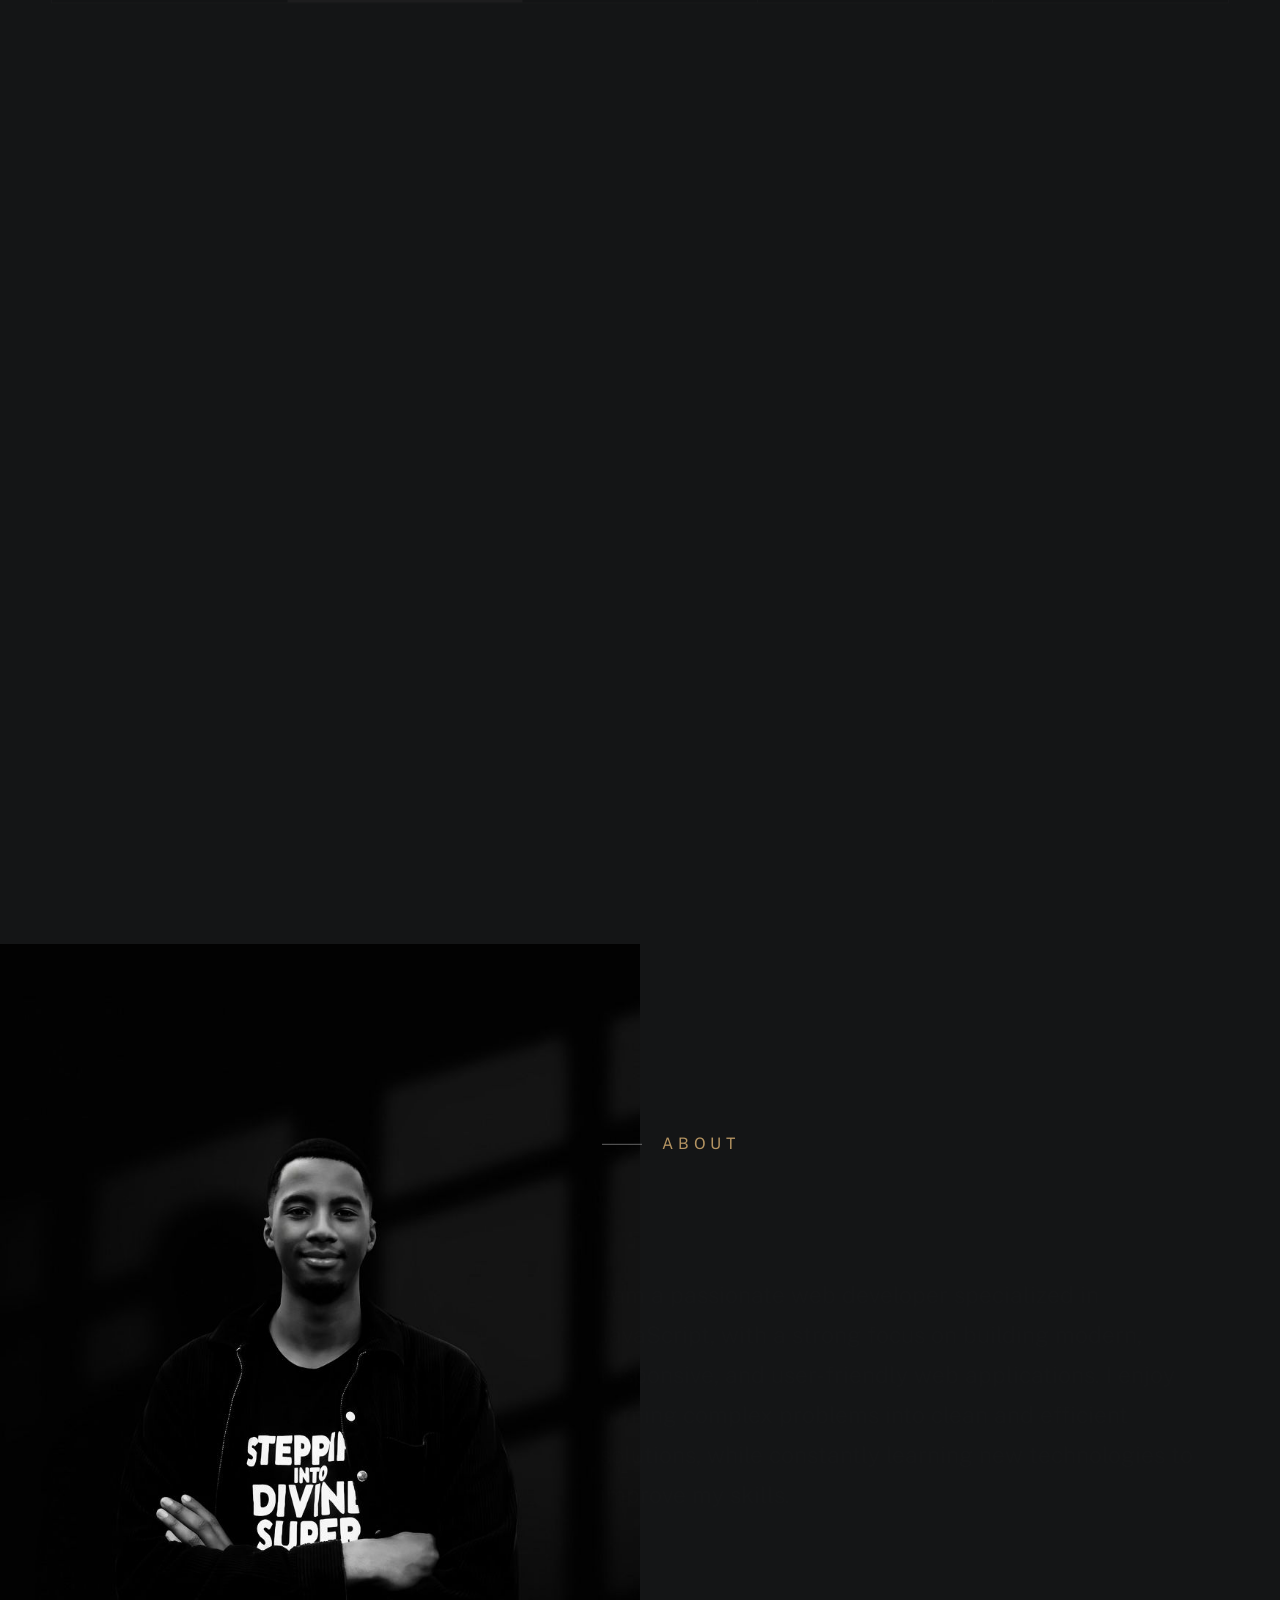
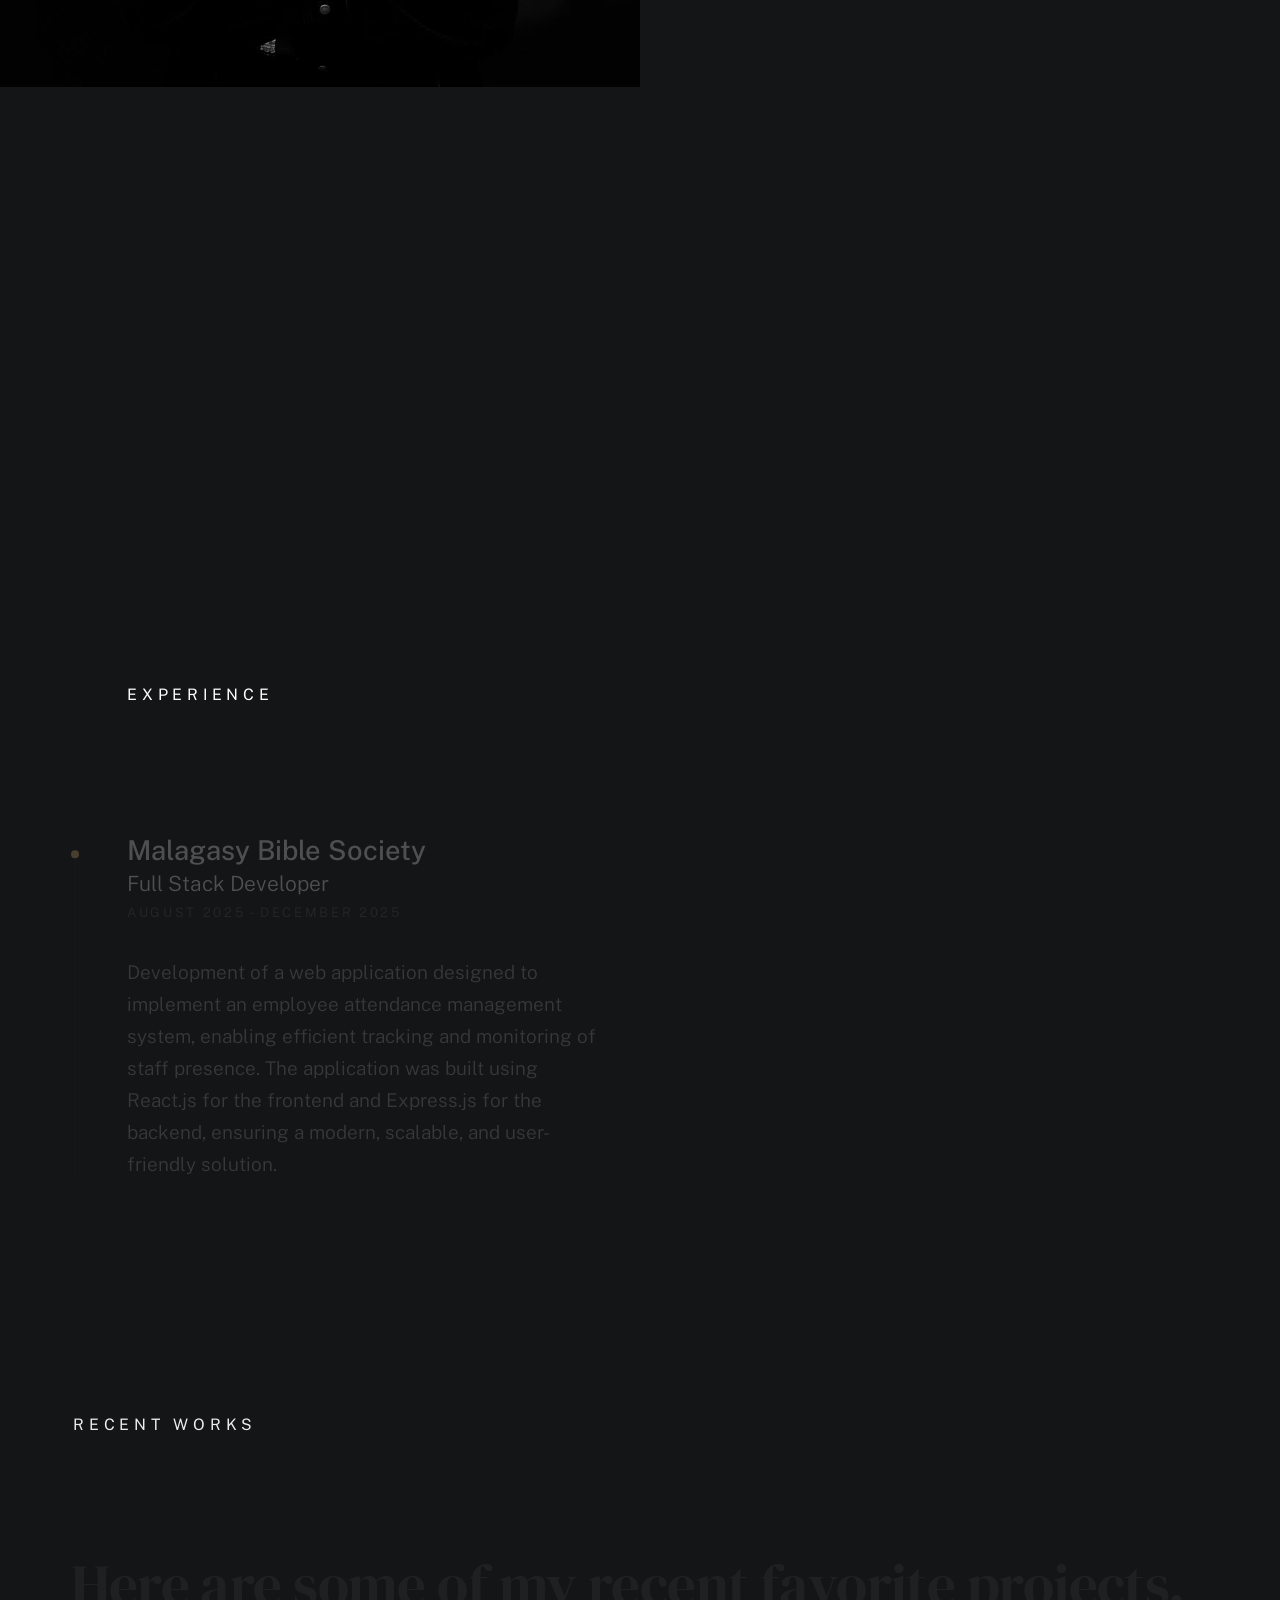
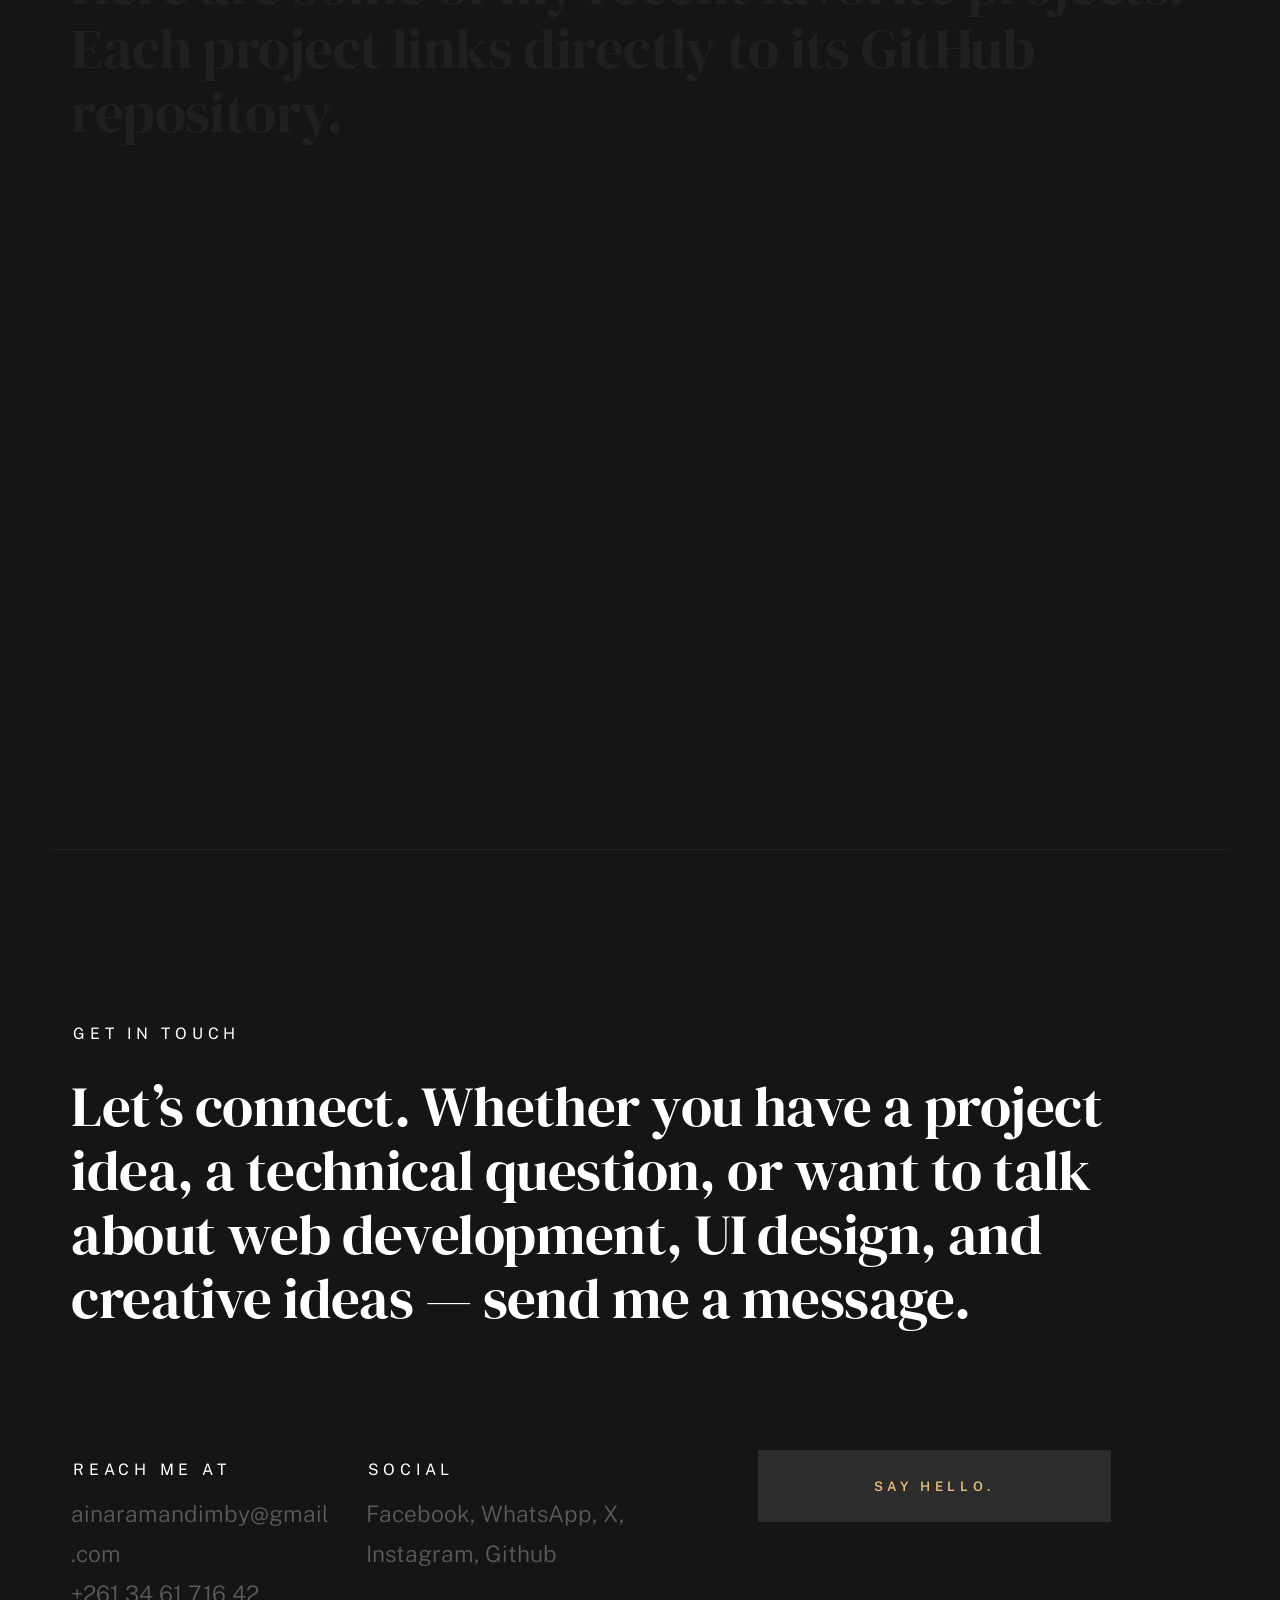
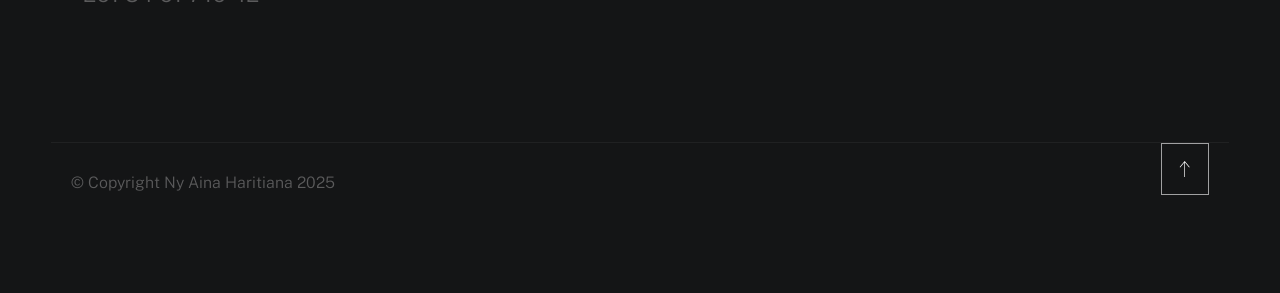
<file: index.html>
<!DOCTYPE html>
<html class="no-js ss-preload" lang="en">
<head>

    <!--- basic page needs
    ================================================== -->
    <meta charset="utf-8">
    <title>Haritiana</title>
    <meta name="description" content="">
    <meta name="author" content="">

    <!-- mobile specific metas
    ================================================== -->
    <meta name="viewport" content="width=device-width, initial-scale=1">

    <!-- CSS
    ================================================== -->
    <link rel="stylesheet" href="css/vendor.css">
    <link rel="stylesheet" href="css/styles.css">

    <!-- favicons
    ================================================== -->
    <link rel="apple-touch-icon" sizes="180x180" href="apple-touch-icon.png">
    <link rel="icon" type="image/png" sizes="32x32" href="favicon-32x32.png">
    <link rel="icon" type="image/png" sizes="16x16" href="favicon-16x16.png">
    <link rel="manifest" href="site.webmanifest">

</head>

<body id="top">


    <!-- # preloader
    ================================================== -->
    <div id="preloader">
        <div id="loader">
        </div>
    </div>


    <!-- # page wrap
    ================================================== -->
    <div class="s-pagewrap">

        <div class="circles">
            <span></span>
            <span></span>
            <span></span>
            <span></span>
            <span></span>
        </div>


        <!-- ## site header 
        ================================================== -->
        <header class="s-header">

            <div class="header-mobile">
                <span class="mobile-home-link"><a href="index.html">Haritiana.</a></span>
                <a class="mobile-menu-toggle" href="#0"><span>Menu</span></a>
            </div>

            <div class="row wide main-nav-wrap">
                <nav class="column lg-12 main-nav">
                    <ul>
                        <li><a href="index.html" class="home-link">Haritiana.</a></li>
                        <li class="current"><a href="#intro" class="smoothscroll">Intro</a></li>
                        <li><a href="#about" class="smoothscroll">About</a></li>
                        <li><a href="#works" class="smoothscroll">Works</a></li>
                        <li><a href="#contact" class="smoothscroll">Say Hello</a></li>
                    </ul>
                </nav>
            </div>

        </header> <!-- end s-header -->


        <!-- ## main content
        ==================================================- -->
        <main class="s-content">


            <!-- ### intro
            ================================================== -->
            <section id="intro" class="s-intro target-section">

                <div class="row intro-content wide">

                    <div class="column">
                        <div class="text-pretitle with-line">
                            Hello World
                        </div>

                        <h3 class="text-huge-title">
                            I am Ny Aina Haritiana, <br>
                            a web developer <br>
                            specialized in <br>
                            JavaScript <br>
                            & modern web <br>
                            technologies.
                        </h3>

                    </div>

                    <ul class="intro-social">
                        <li><a href="https://www.facebook.com/share/18Wc1Fxx6k/?mibextid=wwXlfr">Facebook</a></li>
                        <li><a href="https://wa.me/261346171642" target="_blank">WhatsApp</a></li>
                        <li><a href="https://x.com/nyainahart?s=21">X</a></li>
                        <li><a href="https://www.instagram.com/ainaharitiana?igsh=MTFveTFtNHRnbjRjeg%3D&utm_source=qr">Instagram</a></li>
                    </ul>

                </div> <!-- end intro content -->

                <a href="#about" class="intro-scrolldown smoothscroll">
                    <svg width="24" height="24" viewBox="0 0 24 24" xmlns="http://www.w3.org/2000/svg" fill-rule="evenodd" clip-rule="evenodd"><path d="M11 21.883l-6.235-7.527-.765.644 7.521 9 7.479-9-.764-.645-6.236 7.529v-21.884h-1v21.883z"/></svg>
                </a>

            </section> <!-- end s-intro -->


            <!-- ### about
            ================================================== -->
            <section id="about" class="s-about target-section">


                <div class="row about-info wide" data-animate-block>

                    <div class="column lg-6 md-12 about-info__pic-block">
                        <img src="images/profile.jpeg" 
                             srcset="images/profile.jpeg 1x, images/profile.jpeg 2x" alt="" class="about-info__pic" data-animate-el>
                    </div>

                    <div class="column lg-6 md-12">
                        <div class="about-info__text" >

                            <h2 class="text-pretitle with-line" data-animate-el>
                                About
                            </h2>
                            <p class="attention-getter" data-animate-el>
                                I am a passionate web developer specialized in JavaScript, with a strong focus on
                                building modern, responsive, and user-friendly web applications. I enjoy turning
                                complex problems into clean and efficient solutions, while constantly learning
                                new technologies to improve my skills.
                            </p>

                            <a href="./doc/CV_Ny_Aina_Haritiana_RM.pdf" class="btn btn--medium u-fullwidth" data-animate-el>Download CV</a>

                        </div>
                    </div>
                </div> <!-- about-info -->


                <div class="row about-expertise" data-animate-block>
                    <div class="column lg-12">

                        <h2 class="text-pretitle" data-animate-el>Skills</h2>

                        <ul class="skills-list h1" data-animate-el>
                            <li>JavaScript (ES6+) & TypeScript</li>
                            <li>React.js & Vue.js</li>
                            <li>UI Design</li>
                            <li>Node.js & Express</li>
                            <li>REST APIs</li>
                            <li>Git & GitHub</li>
                        </ul>

                    </div>
                </div> <!-- end about-expertise -->


                <div class="row about-timelines" data-animate-block>

                    <div class="column lg-6 tab-12">

                        <h2 class="text-pretitle" data-animate-el>
                            Experience
                        </h2>

                        <div class="timeline" data-animate-el>

                            <div class="timeline__block">
                                <div class="timeline__bullet"></div>
                                <div class="timeline__header">
                                    <h4 class="timeline__title">Malagasy Bible Society</h4>
                                    <h5 class="timeline__meta">Full Stack Developer</h5>
                                    <p class="timeline__timeframe">August 2025 - December 2025</p>
                                </div>
                                <div class="timeline__desc">
                                    <p>
                                        Development of a web application designed to implement an employee
                                        attendance management system, enabling efficient tracking and monitoring
                                        of staff presence. The application was built using React.js for the
                                        frontend and Express.js for the backend, ensuring a modern, scalable,
                                        and user-friendly solution.
                                    </p>
                                </div>
                            </div>
    
                        </div> <!-- end timeline -->

                    </div> <!-- end column -->

                    <div class="column lg-6 tab-12">

                        <h2 class="text-pretitle" data-animate-el>
                            Education
                        </h2>

                        <div class="timeline" data-animate-el>

                            <div class="timeline__block">
                                <div class="timeline__bullet"></div>
                                <div class="timeline__header">
                                    <h4 class="timeline__title">Ecole Nationale d'Informatique</h3>
                                    <h5 class="timeline__meta">Bachelor in Software Engineering and Databases</h5>
                                    <p class="timeline__timeframe">December 2025</p>
                                </div>
                                <div class="timeline__desc">
                                    <p>
                                        Academic training in Software Engineering and Databases, emphasizing
                                        practical projects, web application development, and problem-solving.
                                        Developed skills in full-stack development, database management, and
                                        software design.
                                    </p>
                                </div>

                            </div>
    
                        </div> <!-- end timeline -->
                        
                    </div> <!-- end column -->


                </div> <!-- end about-timelines -->

            </section> <!-- end s-about -->


            <!-- ### works
            ================================================== -->
            <section id="works" class="s-works target-section">


                <div class="row works-portfolio">

                    <div class="column lg-12" data-animate-block>

                        <h2 class="text-pretitle" data-animate-el>
                            Recent Works
                        </h2>
                        <p class="h1" data-animate-el>
                            Here are some of my recent favorite projects. Each project links directly to its GitHub repository.
                        </p>
    
                        <ul class="folio-list row block-lg-one-half block-stack-on-1000">

                            <li class="folio-list__item column" data-animate-el>
                                <a class="folio-list__item-link" href="#modal-01">
                                    <div class="folio-list__item-pic">
                                        <img src="images/portfolio/pointage.png"
                                             srcset="images/portfolio/pointage.png 1x, images/portfolio/pointage.png 2x"  alt="">
                                    </div>
                                    
                                    <div class="folio-list__item-text">
                                        <div class="folio-list__item-cat">
                                            Website
                                        </div>
                                        <div class="folio-list__item-title">
                                            Attendance Tracking System
                                        </div>
                                    </div>
                                </a>
                                <a class="folio-list__proj-link" href="https://github.com/NyHaritiana/pointage-systeme" title="Repo Git">
                                    <svg width="15" height="15" viewBox="0 0 15 15" fill="none" xmlns="http://www.w3.org/2000/svg"><path d="M8.14645 3.14645C8.34171 2.95118 8.65829 2.95118 8.85355 3.14645L12.8536 7.14645C13.0488 7.34171 13.0488 7.65829 12.8536 7.85355L8.85355 11.8536C8.65829 12.0488 8.34171 12.0488 8.14645 11.8536C7.95118 11.6583 7.95118 11.3417 8.14645 11.1464L11.2929 8H2.5C2.22386 8 2 7.77614 2 7.5C2 7.22386 2.22386 7 2.5 7H11.2929L8.14645 3.85355C7.95118 3.65829 7.95118 3.34171 8.14645 3.14645Z" fill="currentColor" fill-rule="evenodd" clip-rule="evenodd"></path></svg>
                                </a>
                            </li> <!--end folio-list__item -->

                            <li class="folio-list__item column" data-animate-el>
                                <a class="folio-list__item-link" href="#modal-02">
                                    <div class="folio-list__item-pic">
                                        <img src="images/portfolio/rails.png" 
                                             srcset="images/portfolio/rails.png 1x, images/portfolio/rails.png 2x" alt="">
                                    </div>
                                    
                                    <div class="folio-list__item-text">
                                        <div class="folio-list__item-cat">
                                            Website
                                        </div>
                                        <div class="folio-list__item-title">
                                            Train Ticket Booking
                                        </div>
                                    </div>
                                </a>
                                <a class="folio-list__proj-link" href="https://github.com/NyHaritiana/rail_mada" title="Repo Git">
                                    <svg width="15" height="15" viewBox="0 0 15 15" fill="none" xmlns="http://www.w3.org/2000/svg"><path d="M8.14645 3.14645C8.34171 2.95118 8.65829 2.95118 8.85355 3.14645L12.8536 7.14645C13.0488 7.34171 13.0488 7.65829 12.8536 7.85355L8.85355 11.8536C8.65829 12.0488 8.34171 12.0488 8.14645 11.8536C7.95118 11.6583 7.95118 11.3417 8.14645 11.1464L11.2929 8H2.5C2.22386 8 2 7.77614 2 7.5C2 7.22386 2.22386 7 2.5 7H11.2929L8.14645 3.85355C7.95118 3.65829 7.95118 3.34171 8.14645 3.14645Z" fill="currentColor" fill-rule="evenodd" clip-rule="evenodd"></path></svg>
                                </a>
                            </li> <!--end folio-list__item -->

                            <li class="folio-list__item column" data-animate-el>
                                <a class="folio-list__item-link" href="#modal-03">
                                    <div class="folio-list__item-pic">
                                        <img src="images/portfolio/gStock.png" 
                                             srcset="images/portfolio/gStock.png 1x, images/portfolio/gStock.png 2x" alt="">
                                    </div>
                                    
                                    <div class="folio-list__item-text">
                                        <div class="folio-list__item-cat">
                                            Website
                                        </div>
                                        <div class="folio-list__item-title">
                                            Inventory Management
                                        </div>
                                    </div>
                                </a>
                                <a class="folio-list__proj-link" href="https://github.com/NyHaritiana/Gestion-de-stock" title="Repo Git">
                                    <svg width="15" height="15" viewBox="0 0 15 15" fill="none" xmlns="http://www.w3.org/2000/svg"><path d="M8.14645 3.14645C8.34171 2.95118 8.65829 2.95118 8.85355 3.14645L12.8536 7.14645C13.0488 7.34171 13.0488 7.65829 12.8536 7.85355L8.85355 11.8536C8.65829 12.0488 8.34171 12.0488 8.14645 11.8536C7.95118 11.6583 7.95118 11.3417 8.14645 11.1464L11.2929 8H2.5C2.22386 8 2 7.77614 2 7.5C2 7.22386 2.22386 7 2.5 7H11.2929L8.14645 3.85355C7.95118 3.65829 7.95118 3.34171 8.14645 3.14645Z" fill="currentColor" fill-rule="evenodd" clip-rule="evenodd"></path></svg>
                                </a>
                            </li> <!--end folio-list__item -->

                            <li class="folio-list__item column" data-animate-el>
                                <a class="folio-list__item-link" href="#modal-04">
                                    <div class="folio-list__item-pic">
                                        <img src="images/portfolio/eni.png"
                                             srcset="images/portfolio/eni.png 1x, images/portfolio/eni.png 2x" alt="">
                                    </div>
                                    
                                    <div class="folio-list__item-text">
                                        <div class="folio-list__item-cat">
                                            Website
                                        </div>
                                        <div class="folio-list__item-title">
                                            ENI Social Media.
                                        </div>
                                    </div>
                                </a>
                                <a class="folio-list__proj-link" href="https://github.com/NyHaritiana/enireseau" title="Repo Git">
                                    <svg width="15" height="15" viewBox="0 0 15 15" fill="none" xmlns="http://www.w3.org/2000/svg"><path d="M8.14645 3.14645C8.34171 2.95118 8.65829 2.95118 8.85355 3.14645L12.8536 7.14645C13.0488 7.34171 13.0488 7.65829 12.8536 7.85355L8.85355 11.8536C8.65829 12.0488 8.34171 12.0488 8.14645 11.8536C7.95118 11.6583 7.95118 11.3417 8.14645 11.1464L11.2929 8H2.5C2.22386 8 2 7.77614 2 7.5C2 7.22386 2.22386 7 2.5 7H11.2929L8.14645 3.85355C7.95118 3.65829 7.95118 3.34171 8.14645 3.14645Z" fill="currentColor" fill-rule="evenodd" clip-rule="evenodd"></path></svg>
                                </a>
                            </li> <!--end folio-list__item -->

                            <li class="folio-list__item column" data-animate-el>
                                <a class="folio-list__item-link" href="#modal-05">
                                    <div class="folio-list__item-pic">
                                        <img src="images/portfolio/abundant.jpg" 
                                             srcset="images/portfolio/abundant.jpg 1x, images/portfolio/abundant.jpg 2x" alt="">
                                    </div>
                                    
                                    <div class="folio-list__item-text">
                                        <div class="folio-list__item-cat">
                                            Illustration
                                        </div>
                                        <div class="folio-list__item-title">
                                            Abundant 2025.
                                        </div>
                                    </div>
                                </a>
                            </li> <!--end folio-list__item -->

                            <li class="folio-list__item column" data-animate-el>
                                <a class="folio-list__item-link" href="#modal-06">
                                    <div class="folio-list__item-pic">
                                        <img src="images/portfolio/creat.jpg" 
                                             srcset="images/portfolio/creat.jpg 1x, images/portfolio/creat.jpg 2x" alt="">
                                    </div>
                                    
                                    <div class="folio-list__item-text">
                                        <div class="folio-list__item-cat">
                                            Illustration
                                        </div>
                                        <div class="folio-list__item-title">
                                            Don't worry.
                                        </div>
                                    </div>
                                </a>
                            </li> <!--end folio-list__item -->

                        </ul> <!-- end folio-list -->

                    </div> <!-- end column -->


                    <!-- Modal Templates Popup
                    -------------------------------------------- -->
                    <div id="modal-01" hidden>
                        <div class="modal-popup">
                            <img src="images/portfolio/pointage.png" alt="">
                
                            <div class="modal-popup__desc">
                                <h5>Attendance Tracking System</h5>
                                <p>
                                    A web-based attendance tracking system designed to simplify employee check-in
                                    and monitoring. The application allows administrators to efficiently manage
                                    attendance records through a modern and user-friendly interface.
                                </p>
                                <ul class="modal-popup__cat">
                                  <li>React.js</li>
                                  <li>Express.js</li>
                                  <li>REST API</li>
                                  <li>PostgreSQL</li>
                                </ul>
                            </div>
                
                            <a href="https://github.com/NyHaritiana/pointage-systeme" class="modal-popup__details"> Repo GitHub</a>
                        </div>
                    </div> <!-- end modal -->

                    <div id="modal-02" hidden>
                        <div class="modal-popup">
                            <img src="images/portfolio/rails.png" alt="">
                
                            <div class="modal-popup__desc">
                                <h5>Train Ticket Booking</h5>
                                <p>
                                    A web-based train ticket booking system that allows users to search routes,
                                    view schedules, and reserve train tickets through a simple and intuitive
                                    interface.
                                </p>
                                <ul class="modal-popup__cat">
                                    <li>Website</li>
                                    <li>React.js</li>
                                    <li>.NET</li>
                                    <li>PostgreSQL</li>
                                </ul>
                            </div>
                
                            <a href="https://github.com/NyHaritiana/rail_mada" class="modal-popup__details">Repo GitHub</a>
                        </div>
                    </div> <!-- end modal -->

                    <div id="modal-03" hidden>
                        <div class="modal-popup">
                            <img src="images/portfolio/gStock.png" alt="">
                
                            <div class="modal-popup__desc">
                                <h5>Inventory Management</h5>
                                <p>
                                    A web-based equipment management system designed to track, manage, and monitor
                                    materials efficiently. The application helps administrators organize inventory,
                                    follow equipment usage, and maintain accurate records.
                                </p>
                                <ul class="modal-popup__cat">
                                  <li>React.js</li>
                                  <li>Express.js</li>
                                  <li>REST API</li>
                                  <li>PostgreSQL</li>
                                </ul>
                            </div>
                
                            <a href="https://github.com/NyHaritiana/Gestion-de-stock" class="modal-popup__details">Repo GitHub</a>
                        </div>
                    </div> <!-- end modal -->

                    <div id="modal-04" hidden>
                        <div class="modal-popup">
                            <img src="images/portfolio/eni.png" alt="">
                
                            <div class="modal-popup__desc">
                                <h5>ENI Social Media</h5>
                                <p>
                                    A social media web application developed for ENI, allowing users to create
                                    posts, interact with content, and engage within an academic community
                                    through a modern and intuitive platform.
                                </p>
                                <ul class="modal-popup__cat">
                                    <li>Website</li>
                                    <li>Nuxt.js</li>
                                    <li>.NET</li>
                                    <li>PostgreSQL</li>
                                </ul>
                            </div>
                
                            <a href="https://github.com/NyHaritiana/enireseau" class="modal-popup__details">Repo GitHub</a>
                        </div>
                    </div> <!-- end modal -->

                    <div id="modal-05" hidden>
                        <div class="modal-popup">

                            <img src="images/portfolio/abundant.jpg" alt="">
                
                            <div class="modal-popup__desc">
                                <h5>Abundant</h5>
                                <p>
                                    A product design project focused on creating a visually appealing and
                                    consistent brand identity, from concept to final design, using modern
                                    design principles.
                                </p>
                                <ul class="modal-popup__cat">
                                    <li>Product design</li>
                                    <li>Adobe Illustrator</li>
                                    <li>Adobe Photoshop</li>
                                </ul>
                            </div>
                
                        </div>
                    </div> <!-- end modal -->

                    <div id="modal-06" hidden>
                        <div class="modal-popup">
                            <img src="images/portfolio/creat.jpg" alt="">
                
                            <div class="modal-popup__desc">
                                <h5>Don't worry</h5>
                                <p>
                                    A product design project focused on conveying a calm and reassuring visual
                                    message through thoughtful composition, color choices, and typography.
                                </p>
                                <ul class="modal-popup__cat">
                                    <li>Product design</li>
                                    <li>Adobe Illustrator</li>
                                    <li>Adobe Photoshop</li>
                                </ul>
                            </div>
                
                        </div>
                    </div> <!-- end modal -->

                </div> <!-- end works-portfolio -->

            </section> <!-- end s-works -->


            <!-- ### contact
            ================================================== -->
            <section id="contact" class="s-contact target-section">

                <div class="row contact-top">
                    <div class="column lg-12">
                        <h2 class="text-pretitle">
                            Get In Touch
                        </h2>

                        <p class="h1">
                            Let’s connect.
                            Whether you have a project idea, a technical question,
                            or want to talk about web development, UI design, and creative ideas — send me a message.
                        </p>

                    </div>
                </div> <!-- end contact-top -->

                <div class="row contact-bottom">
                    <div class="column lg-3 md-5 tab-6 stack-on-550 contact-block">
                        <h3 class="text-pretitle">Reach me at</h3>
                        <p class="contact-links">
                            <a href="mailto:ainaramandimby@gmail.com" class="mailtoui">ainaramandimby@gmail<br>.com</a> <br>
                            <a href="tel:+261346171642">+261 34 61 716 42</a>
                        </p>
                    </div>
                    <div class="column lg-4 md-6 tab-6 stack-on-550 contact-block">
                        <h3 class="text-pretitle">Social</h3>
                        <ul class="contact-social">
                            <li><a href="https://www.facebook.com/share/18Wc1Fxx6k/?mibextid=wwXlfr">Facebook</a></li>
                            <li><a href="https://wa.me/261346171642" target="_blank">WhatsApp</a></li>
                            <li><a href="https://x.com/nyainahart?s=21">X</a></li>
                            <li><a href="https://www.instagram.com/ainaharitiana?igsh=MTFveTFtNHRnbjRjeg%3D&utm_source=qr">Instagram</a></li>
                            <li><a href="https://github.com/nyHaritiana">Github</a></li>
                        </ul>
                    </div>
                    <div class="column lg-4 md-12 contact-block">
                        <a href="mailto:ainaramandimby@gmail.com" class="mailtoui btn btn--medium u-fullwidth contact-btn">Say Hello.</a>
                    </div>
                </div> <!-- end contact-bottom -->

            </section> <!-- end contact -->

        </main> <!-- end s-content -->


        <!-- ## footer
        ================================================== -->
        <footer class="s-footer">

            <div class="row">
                <div class="column ss-copyright">
                    <span>© Copyright Ny Aina Haritiana 2025</span> 
                </div>

                <div class="ss-go-top">
                    <a class="smoothscroll" title="Back to Top" href="#top">
                        <svg xmlns="http://www.w3.org/2000/svg" viewBox="0 0 24 24" fill-rule="evenodd" clip-rule="evenodd"><path d="M11 2.206l-6.235 7.528-.765-.645 7.521-9 7.479 9-.764.646-6.236-7.53v21.884h-1v-21.883z"/></svg>
                    </a>
                </div>
            </div>

        </footer> <!-- end s-footer -->

    </div> <!-- end -s-pagewrap -->


    <!-- Java Script
    ================================================== -->
    <script src="js/plugins.js"></script>
    <script src="js/main.js"></script>

</body>
</html>
</file>
<file: css/vendor.css>
/* ===================================================================
 * Theme Third-party Stylesheets
 * Template Ver. 1.0.0
 * 02-16-2021
 * -------------------------------------------------------------------
 *
 * TOC:
 * 
 * # PrismJS 1.20.0
 * # Swiper 6.4.5
 * # Basiclightbox
 * 
 * ------------------------------------------------------------------- */



/* ===================================================================
 * # PrismJS 1.20.0
 *   https://prismjs.com/download.html#themes=prism-tomorrow&languages=markup+css+clike+javascript+markup-templating+php
 *   
 *   prism.js tomorrow night eighties for JavaScript, CoffeeScript, CSS and HTML
 *   Based on https://github.com/chriskempson/tomorrow-theme
 *   @author Rose Pritchard
 * ------------------------------------------------------------------- */

code[class*="language-"],
pre[class*="language-"] {
    color           : #ccc;
    background      : none;
    font-family     : var(--font-mono);
    font-size       : calc(var(--text-size) * 0.9444);
    text-align      : left;
    white-space     : pre;
    word-spacing    : normal;
    word-break      : normal;
    word-wrap       : normal;
    line-height     : var(--vspace-1);
    -moz-tab-size   : 4;
    -o-tab-size     : 4;
    tab-size        : 4;
    -webkit-hyphens : none;
    -moz-hyphens    : none;
    -ms-hyphens     : none;
    hyphens         : none;
}

/* Code blocks */

pre[class*="language-"] {
    padding  : var(--vspace-0_5) 0 var(--vspace-1);
    margin   : 0;
    overflow : auto;
}

:not(pre)>code[class*="language-"],
pre[class*="language-"] {
    background : #2d2d2d;
}

/* Inline code */

:not(pre)>code[class*="language-"] {
    padding     : .1em;
    white-space : normal;
}

.token.comment,
.token.block-comment,
.token.prolog,
.token.doctype,
.token.cdata {
    color : #999;
}

.token.punctuation {
    color : #ccc;
}

.token.tag,
.token.attr-name,
.token.namespace,
.token.deleted {
    color : #e2777a;
}

.token.function-name {
    color : #6196cc;
}

.token.boolean,
.token.number,
.token.function {
    color : #f08d49;
}

.token.property,
.token.class-name,
.token.constant,
.token.symbol {
    color : #f8c555;
}

.token.selector,
.token.important,
.token.atrule,
.token.keyword,
.token.builtin {
    color : #cc99cd;
}

.token.string,
.token.char,
.token.attr-value,
.token.regex,
.token.variable {
    color : #7ec699;
}

.token.operator,
.token.entity,
.token.url {
    color : #67cdcc;
}

.token.important,
.token.bold {
    font-weight : bold;
}

.token.italic {
    font-style : italic;
}

.token.entity {
    cursor : help;
}

.token.inserted {
    color : green;
}



/* ===================================================================
 * # Swiper 6.4.5
 *   Most modern mobile touch slider and framework with hardware accelerated transitions
 *   https://swiperjs.com
 *
 *   Copyright 2014-2020 Vladimir Kharlampidi
 *
 *   Released under the MIT License
 *
 *   Released on: December 18, 2020
 * ------------------------------------------------------------------- */

@font-face {
    font-family : "swiper-icons";
    src         : url("data:application/font-woff;charset=utf-8;base64, [base64]//wADZ2x5ZgAAAywAAADMAAAD2MHtryVoZWFkAAABbAAAADAAAAA2E2+eoWhoZWEAAAGcAAAAHwAAACQC9gDzaG10eAAAAigAAAAZAAAArgJkABFsb2NhAAAC0AAAAFoAAABaFQAUGG1heHAAAAG8AAAAHwAAACAAcABAbmFtZQAAA/gAAAE5AAACXvFdBwlwb3N0AAAFNAAAAGIAAACE5s74hXjaY2BkYGAAYpf5Hu/j+W2+MnAzMYDAzaX6QjD6/4//Bxj5GA8AuRwMYGkAPywL13jaY2BkYGA88P8Agx4j+/8fQDYfA1AEBWgDAIB2BOoAeNpjYGRgYNBh4GdgYgABEMnIABJzYNADCQAACWgAsQB42mNgYfzCOIGBlYGB0YcxjYGBwR1Kf2WQZGhhYGBiYGVmgAFGBiQQkOaawtDAoMBQxXjg/wEGPcYDDA4wNUA2CCgwsAAAO4EL6gAAeNpj2M0gyAACqxgGNWBkZ2D4/wMA+xkDdgAAAHjaY2BgYGaAYBkGRgYQiAHyGMF8FgYHIM3DwMHABGQrMOgyWDLEM1T9/w8UBfEMgLzE////P/5//f/V/xv+r4eaAAeMbAxwIUYmIMHEgKYAYjUcsDAwsLKxc3BycfPw8jEQA/[base64]/uznmfPFBNODM2K7MTQ45YEAZqGP81AmGGcF3iPqOop0r1SPTaTbVkfUe4HXj97wYE+yNwWYxwWu4v1ugWHgo3S1XdZEVqWM7ET0cfnLGxWfkgR42o2PvWrDMBSFj/IHLaF0zKjRgdiVMwScNRAoWUoH78Y2icB/yIY09An6AH2Bdu/UB+yxopYshQiEvnvu0dURgDt8QeC8PDw7Fpji3fEA4z/PEJ6YOB5hKh4dj3EvXhxPqH/SKUY3rJ7srZ4FZnh1PMAtPhwP6fl2PMJMPDgeQ4rY8YT6Gzao0eAEA409DuggmTnFnOcSCiEiLMgxCiTI6Cq5DZUd3Qmp10vO0LaLTd2cjN4fOumlc7lUYbSQcZFkutRG7g6JKZKy0RmdLY680CDnEJ+UMkpFFe1RN7nxdVpXrC4aTtnaurOnYercZg2YVmLN/d/gczfEimrE/fs/bOuq29Zmn8tloORaXgZgGa78yO9/cnXm2BpaGvq25Dv9S4E9+5SIc9PqupJKhYFSSl47+Qcr1mYNAAAAeNptw0cKwkAAAMDZJA8Q7OUJvkLsPfZ6zFVERPy8qHh2YER+3i/BP83vIBLLySsoKimrqKqpa2hp6+jq6RsYGhmbmJqZSy0sraxtbO3sHRydnEMU4uR6yx7JJXveP7WrDycAAAAAAAH//wACeNpjYGRgYOABYhkgZgJCZgZNBkYGLQZtIJsFLMYAAAw3ALgAeNolizEKgDAQBCchRbC2sFER0YD6qVQiBCv/H9ezGI6Z5XBAw8CBK/m5iQQVauVbXLnOrMZv2oLdKFa8Pjuru2hJzGabmOSLzNMzvutpB3N42mNgZGBg4GKQYzBhYMxJLMlj4GBgAYow/P/PAJJhLM6sSoWKfWCAAwDAjgbRAAB42mNgYGBkAIIbCZo5IPrmUn0hGA0AO8EFTQAA") format("woff");
    font-weight : 400;
    font-style  : normal;
}

:root {
    --swiper-theme-color : #007aff;
}

.swiper-container {
    margin-left  : auto;
    margin-right : auto;
    position     : relative;
    overflow     : hidden;
    list-style   : none;
    padding      : 0;
    /* Fix of Webkit flickering */
    z-index      : 1;
}

.swiper-container-vertical>.swiper-wrapper {
    flex-direction : column;
}

.swiper-wrapper {
    position            : relative;
    width               : 100%;
    height              : 100%;
    z-index             : 1;
    display             : flex;
    transition-property : transform;
    box-sizing          : content-box;
}

.swiper-container-android .swiper-slide,
.swiper-wrapper {
    transform : translate3d(0px, 0, 0);
}

.swiper-container-multirow>.swiper-wrapper {
    flex-wrap : wrap;
}

.swiper-container-multirow-column>.swiper-wrapper {
    flex-wrap      : wrap;
    flex-direction : column;
}

.swiper-container-free-mode>.swiper-wrapper {
    transition-timing-function : ease-out;
    margin                     : 0 auto;
}

.swiper-slide {
    flex-shrink         : 0;
    width               : 100%;
    height              : 100%;
    position            : relative;
    transition-property : transform;
}

.swiper-slide-invisible-blank {
    visibility : hidden;
}

/* Auto Height */

.swiper-container-autoheight,
.swiper-container-autoheight .swiper-slide {
    height : auto;
}

.swiper-container-autoheight .swiper-wrapper {
    align-items         : flex-start;
    transition-property : transform, height;
}

/* 3D Effects */

.swiper-container-3d {
    perspective : 1200px;
}

.swiper-container-3d .swiper-wrapper,
.swiper-container-3d .swiper-slide,
.swiper-container-3d .swiper-slide-shadow-left,
.swiper-container-3d .swiper-slide-shadow-right,
.swiper-container-3d .swiper-slide-shadow-top,
.swiper-container-3d .swiper-slide-shadow-bottom,
.swiper-container-3d .swiper-cube-shadow {
    transform-style : preserve-3d;
}

.swiper-container-3d .swiper-slide-shadow-left,
.swiper-container-3d .swiper-slide-shadow-right,
.swiper-container-3d .swiper-slide-shadow-top,
.swiper-container-3d .swiper-slide-shadow-bottom {
    position       : absolute;
    left           : 0;
    top            : 0;
    width          : 100%;
    height         : 100%;
    pointer-events : none;
    z-index        : 10;
}

.swiper-container-3d .swiper-slide-shadow-left {
    background-image : linear-gradient(to left, rgba(0, 0, 0, 0.5), rgba(0, 0, 0, 0));
}

.swiper-container-3d .swiper-slide-shadow-right {
    background-image : linear-gradient(to right, rgba(0, 0, 0, 0.5), rgba(0, 0, 0, 0));
}

.swiper-container-3d .swiper-slide-shadow-top {
    background-image : linear-gradient(to top, rgba(0, 0, 0, 0.5), rgba(0, 0, 0, 0));
}

.swiper-container-3d .swiper-slide-shadow-bottom {
    background-image : linear-gradient(to bottom, rgba(0, 0, 0, 0.5), rgba(0, 0, 0, 0));
}

/* CSS Mode */

.swiper-container-css-mode>.swiper-wrapper {
    overflow           : auto;
    scrollbar-width    : none;
    /* For Firefox */
    -ms-overflow-style : none;
    /* For Internet Explorer and Edge */
}

.swiper-container-css-mode>.swiper-wrapper::-webkit-scrollbar {
    display : none;
}

.swiper-container-css-mode>.swiper-wrapper>.swiper-slide {
    scroll-snap-align : start start;
}

.swiper-container-horizontal.swiper-container-css-mode>.swiper-wrapper {
    scroll-snap-type : x mandatory;
}

.swiper-container-vertical.swiper-container-css-mode>.swiper-wrapper {
    scroll-snap-type : y mandatory;
}

:root {
    --swiper-navigation-size   : 44px;
    /*
    --swiper-navigation-color  : var(--swiper-theme-color);
    */
}

.swiper-button-prev,
.swiper-button-next {
    position        : absolute;
    top             : 50%;
    width           : calc(var(--swiper-navigation-size) / 44 * 27);
    height          : var(--swiper-navigation-size);
    margin-top      : calc(-1 * var(--swiper-navigation-size) / 2);
    z-index         : 10;
    cursor          : pointer;
    display         : flex;
    align-items     : center;
    justify-content : center;
    color           : var(--swiper-navigation-color, var(--swiper-theme-color));
}

.swiper-button-prev.swiper-button-disabled,
.swiper-button-next.swiper-button-disabled {
    opacity        : 0.35;
    cursor         : auto;
    pointer-events : none;
}

.swiper-button-prev:after,
.swiper-button-next:after {
    font-family    : swiper-icons;
    font-size      : var(--swiper-navigation-size);
    text-transform : none !important;
    letter-spacing : 0;
    text-transform : none;
    font-variant   : initial;
    line-height    : 1;
}

.swiper-button-prev,
.swiper-container-rtl .swiper-button-next {
    left  : 10px;
    right : auto;
}

.swiper-button-prev:after,
.swiper-container-rtl .swiper-button-next:after {
    content : "prev";
}

.swiper-button-next,
.swiper-container-rtl .swiper-button-prev {
    right : 10px;
    left  : auto;
}

.swiper-button-next:after,
.swiper-container-rtl .swiper-button-prev:after {
    content : "next";
}

.swiper-button-prev.swiper-button-white,
.swiper-button-next.swiper-button-white {
    --swiper-navigation-color : #ffffff;
}

.swiper-button-prev.swiper-button-black,
.swiper-button-next.swiper-button-black {
    --swiper-navigation-color : #000000;
}

.swiper-button-lock {
    display : none;
}

:root {
    /*
    --swiper-pagination-color: var(--swiper-theme-color);
    */
}

.swiper-pagination {
    position   : absolute;
    text-align : center;
    transition : 300ms opacity;
    transform  : translate3d(0, 0, 0);
    z-index    : 10;
}

.swiper-pagination.swiper-pagination-hidden {
    opacity : 0;
}

/* Common Styles */

.swiper-pagination-fraction,
.swiper-pagination-custom,
.swiper-container-horizontal>.swiper-pagination-bullets {
    bottom : 10px;
    left   : 0;
    width  : 100%;
}

/* Bullets */

.swiper-pagination-bullets-dynamic {
    overflow  : hidden;
    font-size : 0;
}

.swiper-pagination-bullets-dynamic .swiper-pagination-bullet {
    transform : scale(0.33);
    position  : relative;
}

.swiper-pagination-bullets-dynamic .swiper-pagination-bullet-active {
    transform : scale(1);
}

.swiper-pagination-bullets-dynamic .swiper-pagination-bullet-active-main {
    transform : scale(1);
}

.swiper-pagination-bullets-dynamic .swiper-pagination-bullet-active-prev {
    transform : scale(0.66);
}

.swiper-pagination-bullets-dynamic .swiper-pagination-bullet-active-prev-prev {
    transform : scale(0.33);
}

.swiper-pagination-bullets-dynamic .swiper-pagination-bullet-active-next {
    transform : scale(0.66);
}

.swiper-pagination-bullets-dynamic .swiper-pagination-bullet-active-next-next {
    transform : scale(0.33);
}

.swiper-pagination-bullet {
    width         : 8px;
    height        : 8px;
    display       : inline-block;
    border-radius : 100%;
    background    : #000;
    opacity       : 0.2;
}

button.swiper-pagination-bullet {
    border             : none;
    margin             : 0;
    padding            : 0;
    box-shadow         : none;
    -webkit-appearance : none;
    -moz-appearance    : none;
    appearance         : none;
}

.swiper-pagination-clickable .swiper-pagination-bullet {
    cursor : pointer;
}

.swiper-pagination-bullet-active {
    opacity    : 1;
    background : var(--swiper-pagination-color, var(--swiper-theme-color));
}

.swiper-container-vertical>.swiper-pagination-bullets {
    right     : 10px;
    top       : 50%;
    transform : translate3d(0px, -50%, 0);
}

.swiper-container-vertical>.swiper-pagination-bullets .swiper-pagination-bullet {
    margin  : 6px 0;
    display : block;
}

.swiper-container-vertical>.swiper-pagination-bullets.swiper-pagination-bullets-dynamic {
    top       : 50%;
    transform : translateY(-50%);
    width     : 8px;
}

.swiper-container-vertical>.swiper-pagination-bullets.swiper-pagination-bullets-dynamic .swiper-pagination-bullet {
    display    : inline-block;
    transition : 200ms transform, 200ms top;
}

.swiper-container-horizontal>.swiper-pagination-bullets .swiper-pagination-bullet {
    margin : 0 4px;
}

.swiper-container-horizontal>.swiper-pagination-bullets.swiper-pagination-bullets-dynamic {
    left        : 50%;
    transform   : translateX(-50%);
    white-space : nowrap;
}

.swiper-container-horizontal>.swiper-pagination-bullets.swiper-pagination-bullets-dynamic .swiper-pagination-bullet {
    transition : 200ms transform, 200ms left;
}

.swiper-container-horizontal.swiper-container-rtl>.swiper-pagination-bullets-dynamic .swiper-pagination-bullet {
    transition : 200ms transform, 200ms right;
}

/* Progress */

.swiper-pagination-progressbar {
    background : rgba(0, 0, 0, 0.25);
    position   : absolute;
}

.swiper-pagination-progressbar .swiper-pagination-progressbar-fill {
    background       : var(--swiper-pagination-color, var(--swiper-theme-color));
    position         : absolute;
    left             : 0;
    top              : 0;
    width            : 100%;
    height           : 100%;
    transform        : scale(0);
    transform-origin : left top;
}

.swiper-container-rtl .swiper-pagination-progressbar .swiper-pagination-progressbar-fill {
    transform-origin : right top;
}

.swiper-container-horizontal>.swiper-pagination-progressbar,
.swiper-container-vertical>.swiper-pagination-progressbar.swiper-pagination-progressbar-opposite {
    width  : 100%;
    height : 4px;
    left   : 0;
    top    : 0;
}

.swiper-container-vertical>.swiper-pagination-progressbar,
.swiper-container-horizontal>.swiper-pagination-progressbar.swiper-pagination-progressbar-opposite {
    width  : 4px;
    height : 100%;
    left   : 0;
    top    : 0;
}

.swiper-pagination-white {
    --swiper-pagination-color : #ffffff;
}

.swiper-pagination-black {
    --swiper-pagination-color : #000000;
}

.swiper-pagination-lock {
    display : none;
}

/* Scrollbar */

.swiper-scrollbar {
    border-radius    : 10px;
    position         : relative;
    -ms-touch-action : none;
    background       : rgba(0, 0, 0, 0.1);
}

.swiper-container-horizontal>.swiper-scrollbar {
    position : absolute;
    left     : 1%;
    bottom   : 3px;
    z-index  : 50;
    height   : 5px;
    width    : 98%;
}

.swiper-container-vertical>.swiper-scrollbar {
    position : absolute;
    right    : 3px;
    top      : 1%;
    z-index  : 50;
    width    : 5px;
    height   : 98%;
}

.swiper-scrollbar-drag {
    height        : 100%;
    width         : 100%;
    position      : relative;
    background    : rgba(0, 0, 0, 0.5);
    border-radius : 10px;
    left          : 0;
    top           : 0;
}

.swiper-scrollbar-cursor-drag {
    cursor : move;
}

.swiper-scrollbar-lock {
    display : none;
}

.swiper-zoom-container {
    width           : 100%;
    height          : 100%;
    display         : flex;
    justify-content : center;
    align-items     : center;
    text-align      : center;
}

.swiper-zoom-container>img,
.swiper-zoom-container>svg,
.swiper-zoom-container>canvas {
    max-width  : 100%;
    max-height : 100%;
    object-fit : contain;
}

.swiper-slide-zoomed {
    cursor : move;
}

/* Preloader */

:root {
    /*
    --swiper-preloader-color: var(--swiper-theme-color);
    */
}

.swiper-lazy-preloader {
    width            : 42px;
    height           : 42px;
    position         : absolute;
    left             : 50%;
    top              : 50%;
    margin-left      : -21px;
    margin-top       : -21px;
    z-index          : 10;
    transform-origin : 50%;
    animation        : swiper-preloader-spin 1s infinite linear;
    box-sizing       : border-box;
    border           : 4px solid var(--swiper-preloader-color, var(--swiper-theme-color));
    border-radius    : 50%;
    border-top-color : transparent;
}

.swiper-lazy-preloader-white {
    --swiper-preloader-color : #fff;
}

.swiper-lazy-preloader-black {
    --swiper-preloader-color : #000;
}

@keyframes swiper-preloader-spin {
    100% {
        transform : rotate(360deg);
    }
}

/* a11y */

.swiper-container .swiper-notification {
    position       : absolute;
    left           : 0;
    top            : 0;
    pointer-events : none;
    opacity        : 0;
    z-index        : -1000;
}

.swiper-container-fade.swiper-container-free-mode .swiper-slide {
    transition-timing-function : ease-out;
}

.swiper-container-fade .swiper-slide {
    pointer-events      : none;
    transition-property : opacity;
}

.swiper-container-fade .swiper-slide .swiper-slide {
    pointer-events : none;
}

.swiper-container-fade .swiper-slide-active,
.swiper-container-fade .swiper-slide-active .swiper-slide-active {
    pointer-events : auto;
}

.swiper-container-cube {
    overflow : visible;
}

.swiper-container-cube .swiper-slide {
    pointer-events              : none;
    -webkit-backface-visibility : hidden;
    backface-visibility         : hidden;
    z-index                     : 1;
    visibility                  : hidden;
    transform-origin            : 0 0;
    width                       : 100%;
    height                      : 100%;
}

.swiper-container-cube .swiper-slide .swiper-slide {
    pointer-events : none;
}

.swiper-container-cube.swiper-container-rtl .swiper-slide {
    transform-origin : 100% 0;
}

.swiper-container-cube .swiper-slide-active,
.swiper-container-cube .swiper-slide-active .swiper-slide-active {
    pointer-events : auto;
}

.swiper-container-cube .swiper-slide-active,
.swiper-container-cube .swiper-slide-next,
.swiper-container-cube .swiper-slide-prev,
.swiper-container-cube .swiper-slide-next+.swiper-slide {
    pointer-events : auto;
    visibility     : visible;
}

.swiper-container-cube .swiper-slide-shadow-top,
.swiper-container-cube .swiper-slide-shadow-bottom,
.swiper-container-cube .swiper-slide-shadow-left,
.swiper-container-cube .swiper-slide-shadow-right {
    z-index                     : 0;
    -webkit-backface-visibility : hidden;
    backface-visibility         : hidden;
}

.swiper-container-cube .swiper-cube-shadow {
    position       : absolute;
    left           : 0;
    bottom         : 0px;
    width          : 100%;
    height         : 100%;
    background     : #000;
    opacity        : 0.6;
    -webkit-filter : blur(50px);
    filter         : blur(50px);
    z-index        : 0;
}

.swiper-container-flip {
    overflow : visible;
}

.swiper-container-flip .swiper-slide {
    pointer-events              : none;
    -webkit-backface-visibility : hidden;
    backface-visibility         : hidden;
    z-index                     : 1;
}

.swiper-container-flip .swiper-slide .swiper-slide {
    pointer-events : none;
}

.swiper-container-flip .swiper-slide-active,
.swiper-container-flip .swiper-slide-active .swiper-slide-active {
    pointer-events : auto;
}

.swiper-container-flip .swiper-slide-shadow-top,
.swiper-container-flip .swiper-slide-shadow-bottom,
.swiper-container-flip .swiper-slide-shadow-left,
.swiper-container-flip .swiper-slide-shadow-right {
    z-index                     : 0;
    -webkit-backface-visibility : hidden;
    backface-visibility         : hidden;
}



/* ===================================================================
 * # Basiclightbox
 *
 *
 * ------------------------------------------------------------------- */

.basicLightbox {
    position        : fixed;
    display         : flex;
    justify-content : center;
    align-items     : center;
    top             : 0;
    left            : 0;
    width           : 100%;
    height          : 100vh;
    background      : var(--color-body);
    opacity         : 0.01;
    transition      : opacity 0.4s ease;
    z-index         : 1000;
    will-change     : opacity;
}

.basicLightbox::after {
    content             : "";
    position            : absolute;
    top                 : 1.8rem;
    right               : 1.8rem;
    width               : 2em;
    height              : 2em;
    background          : url(../images/icons/icon-close.svg);
    background-position : center;
    background-size     : 1.8rem 1.8rem;
    background-repeat   : no-repeat;
    cursor              : pointer;
}

.basicLightbox--visible {
    opacity : 1;
}

.basicLightbox__placeholder {
    max-width   : 100%;
    transform   : scale(0.9);
    transition  : all 0.4s ease;
    z-index     : 1;
    will-change : transform;
    opacity     : 0;
}

.basicLightbox__placeholder>iframe:first-child:last-child,
.basicLightbox__placeholder>img:first-child:last-child,
.basicLightbox__placeholder>video:first-child:last-child {
    display    : block;
    position   : absolute;
    top        : 0;
    right      : 0;
    bottom     : 0;
    left       : 0;
    margin     : auto;
    max-width  : 95%;
    max-height : 95%;
}

.basicLightbox__placeholder>iframe:first-child:last-child,
.basicLightbox__placeholder>video:first-child:last-child {
    pointer-events : auto;
}

.basicLightbox__placeholder>img:first-child:last-child,
.basicLightbox__placeholder>video:first-child:last-child {
    width  : auto;
    height : auto;
}

.basicLightbox--iframe .basicLightbox__placeholder,
.basicLightbox--img .basicLightbox__placeholder,
.basicLightbox--video .basicLightbox__placeholder {
    width          : 100%;
    height         : 100%;
    pointer-events : none;
}

.basicLightbox--visible .basicLightbox__placeholder {
    transform : scale(1);
    opacity   : 1;
}
</file>
<file: css/styles.css>
/* =================================================================== 
 * Luther Main Stylesheet
 * Template Ver. 1.0.0
 * 02-15-2021
 * ------------------------------------------------------------------
 *
 * TOC:
 *
 * # SETTINGS
 *      ## fonts 
 *      ## colors
 *      ## spacing and typescale
 *      ## grid variables
 * # NORMALIZE
 * # BASE SETUP
 * # GRID
 *      ## large screen devices 
 *      ## medium screen devices 
 *      ## tablet devices 
 *      ## mobile devices 
 *      ## small screen devices 
 *      ## additional column stackpoints 
 * # UTILITY CLASSES
 * # TYPOGRAPHY 
 *      ## base type styles
 *      ## additional typography & helper classes
 *      ## lists
 *      ## spacing
 * # PRELOADER
 * # FORM
 *      ## style placeholder text
 *      ## change autocomplete styles in Chrome
 * # BUTTONS
 * # TABLE
 * # COMPONENTS
 *      ## pagination
 *      ## alert box 
 *      ## skillbars 
 *      ## stats tabs
 * # PROJECT-WIDE SHARED STYLES
 *      ## media classes
 *      ## theme-specific typography classes
 *      ## MailtoUI style overrides
 * # PAGE WRAP
 *      ## circles
 * # SITE HEADER
 *      ## main navigation
 *      ## mobile menu toggle
 * # INTRO
 *      ## intro social
 *      ## intro scrolldown
 * # ABOUT
 *      ## about info
 *      ## about expertise
 *      ## about timelines
 * # WORKS
 *      ## works portfolio
 *      ## modal popup
 *      ## testimonials
 *      ## testimonial slider 
 * # CONTACT
 * # FOOTER
 *      ## copyright
 *      ## go top
 *
 * ------------------------------------------------------------------ */


/* ===================================================================
 * # SETTINGS
 *
 *
 * ------------------------------------------------------------------- */

/* ------------------------------------------------------------------- 
 * ## fonts 
 * ------------------------------------------------------------------- */
@import url("https://fonts.googleapis.com/css2?family=DM+Serif+Display&family=DM+Serif+Text:ital@0;1&family=Public+Sans:ital,wght@0,300;0,400;0,500;0,600;0,700;1,300;1,400;1,500;1,600;1,700&display=swap");

:root {

    --font-1 : "Public Sans", sans-serif;
    --font-2 : "DM Serif Display", serif;

    /* monospace
    */
    --font-mono : Consolas, "Andale Mono", Courier, "Courier New", monospace;
}

/* ------------------------------------------------------------------- 
 * ## colors
 * ------------------------------------------------------------------- */
:root {

    /* color-1(#eabe7c)
     * color-2(#23967f)
     */
    --color-1 : hsla(36, 72%, 70%, 1);
    --color-2 : hsla(168, 62%, 36%, 1);

    /* theme color variations
     */
    --color-1-lighter : hsla(36, 72%, 90%, 1);
    --color-1-light   : hsla(36, 72%, 80%, 1);
    --color-1-dark    : hsla(36, 72%, 60%, 1);
    --color-1-darker  : hsla(36, 72%, 50%, 1);
    --color-2-lighter : hsla(168, 62%, 56%, 1);
    --color-2-light   : hsla(168, 62%, 46%, 1);
    --color-2-dark    : hsla(168, 62%, 26%, 1);
    --color-2-darker  : hsla(168, 62%, 16%, 1);

    /* feedback colors
     * color-error(#ffd1d2), color-success(#c8e675), 
     * color-info(#d7ecfb), color-notice(#fff099)
     */
    --color-error           : hsla(359, 100%, 91%, 1);
    --color-success         : hsla(76, 69%, 68%, 1);
    --color-info            : hsla(205, 82%, 91%, 1);
    --color-notice          : hsla(51, 100%, 80%, 1);
    --color-error-content   : hsla(359, 50%, 50%, 1);
    --color-success-content : hsla(76, 29%, 28%, 1);
    --color-info-content    : hsla(205, 32%, 31%, 1);
    --color-notice-content  : hsla(51, 30%, 30%, 1);

    /* shades 
     * generated using 
     * Tint & Shade Generator 
     * (https://maketintsandshades.com/)
     */
    --color-black   : #000000;
    --color-gray-19 : #020202;
    --color-gray-18 : #040404;
    --color-gray-17 : #060607;
    --color-gray-16 : #080809;
    --color-gray-15 : #0a0b0b;
    --color-gray-14 : #0c0d0d;
    --color-gray-13 : #0e0f0f;
    --color-gray-12 : #101112;
    --color-gray-11 : #121314;
    --color-gray-10 : #141516;
    --color-gray-9  : #2c2c2d;
    --color-gray-8  : #434445;
    --color-gray-7  : #5b5b5c;
    --color-gray-6  : #727373;
    --color-gray-5  : #8a8a8b;
    --color-gray-4  : #a1a1a2;
    --color-gray-3  : #b9b9b9;
    --color-gray-2  : #d0d0d0;
    --color-gray-1  : #e8e8e8;
    --color-white   : #ffffff;

    /* text
     */
    --color-text        : var(--color-gray-4);
    --color-text-dark   : var(--color-white);
    --color-text-light  : var(--color-gray-7);
    --color-placeholder : var(--color-gray-7);

    /* buttons
     */
    --color-btn                    : var(--color-gray-9);
    --color-btn-text               : var(--color-1);
    --color-btn-hover              : var(--color-white);
    --color-btn-hover-text         : var(--color-black);
    --color-btn-primary            : var(--color-1-dark);
    --color-btn-primary-text       : var(--color-black);
    --color-btn-primary-hover      : var(--color-1-darker);
    --color-btn-primary-hover-text : var(--color-black);
    --color-btn-stroke             : var(--color-white);
    --color-btn-stroke-text        : var(--color-white);
    --color-btn-stroke-hover       : var(--color-white);
    --color-btn-stroke-hover-text  : var(--color-black);

    /* preloader
     */
    --color-preloader-bg : var(--color-gray-10);
    --color-loader       : white;
    --color-loader-light : rgba(255, 255, 255, 0.1);

    /* others
     */
    --color-body    : var(--color-gray-10);
    --color-border  : rgba(255, 255, 255, .05);
    --border-radius : 3px;
}

/* ------------------------------------------------------------------- 
 * ## spacing and typescale
 * ------------------------------------------------------------------- */
:root {

    /* spacing
     * base font size: 19px 
     * vertical space unit : 32px
     */
    --base-size      : 62.5%;
    --multiplier     : 1;
    --base-font-size : calc(1.9rem * var(--multiplier));
    --space          : calc(3.2rem * var(--multiplier));

    /* vertical spacing 
     */
    --vspace-0_125 : calc(0.125 * var(--space));
    --vspace-0_25  : calc(0.25 * var(--space));
    --vspace-0_375 : calc(0.375 * var(--space));
    --vspace-0_5   : calc(0.5 * var(--space));
    --vspace-0_625 : calc(0.625 * var(--space));
    --vspace-0_75  : calc(0.75 * var(--space));
    --vspace-0_875 : calc(0.875 * var(--space));
    --vspace-1     : calc(var(--space));
    --vspace-1_25  : calc(1.25 * var(--space));
    --vspace-1_5   : calc(1.5 * var(--space));
    --vspace-1_75  : calc(1.75 * var(--space));
    --vspace-2     : calc(2 * var(--space));
    --vspace-2_5   : calc(2.5 * var(--space));
    --vspace-3     : calc(3 * var(--space));
    --vspace-3_5   : calc(3.5 * var(--space));
    --vspace-4     : calc(4 * var(--space));
    --vspace-4_5   : calc(4.5 * var(--space));
    --vspace-5     : calc(5 * var(--space));

    /* type scale
     * ratio 1:2 | base: 19px
     * -------------------------------------------------------
     *
     * --text-display-3 = (81.70px)
     * --text-display-2 = (68.08px)
     * --text-display-1 = (56.73px)
     * --text-xxxl      = (47.28px)
     * --text-xxl       = (39.40px)
     * --text-xl        = (32.83px)
     * --text-lg        = (27.36px)
     * --text-md        = (22.80px)
     * --text-size      = (19.00px) BASE
     * --text-sm        = (15.83px)
     * --text-xs        = (13.19px)
     *
     * ---------------------------------------------------------
     */
    --text-scale-ratio : 1.2;
    --text-size        : var(--base-font-size);
    --text-xs          : calc((var(--text-size) / var(--text-scale-ratio)) / var(--text-scale-ratio));
    --text-sm          : calc(var(--text-xs) * var(--text-scale-ratio));
    --text-md          : calc(var(--text-sm) * var(--text-scale-ratio) * var(--text-scale-ratio));
    --text-lg          : calc(var(--text-md) * var(--text-scale-ratio));
    --text-xl          : calc(var(--text-lg) * var(--text-scale-ratio));
    --text-xxl         : calc(var(--text-xl) * var(--text-scale-ratio));
    --text-xxxl        : calc(var(--text-xxl) * var(--text-scale-ratio));
    --text-display-1   : calc(var(--text-xxxl) * var(--text-scale-ratio));
    --text-display-2   : calc(var(--text-display-1) * var(--text-scale-ratio));
    --text-display-3   : calc(var(--text-display-2) * var(--text-scale-ratio));

    /* default button height
     */
    --vspace-btn : var(--vspace-2);
}

/* on mobile devices below 600px, change the value of '--multiplier' 
 * to adjust the values of base font size and vertical space unit.
 */
@media screen and (max-width: 600px) {
    :root {
        --multiplier : .875;
    }
}

/* ------------------------------------------------------------------- 
 * ## grid variables
 * ------------------------------------------------------------------- */
:root {

    /* widths for rows and containers
     */
    --width-full     : 100%;
    --width-max      : 1200px;
    --width-wide     : 1400px;
    --width-wider    : 1600px;
    --width-widest   : 1800px;
    --width-narrow   : 1000px;
    --width-narrower : 800px;
    --width-grid-max : var(--width-max);

    /* gutter
     */
    --gutter : 2rem;
}

/* on medium screen devices
 */
@media screen and (max-width: 1200px) {
    :root {
        --gutter : 1.6rem;
    }
}

/* on mobile devices
 */
@media screen and (max-width: 600px) {
    :root {
        --gutter : 1rem;
    }
}



/* ====================================================================
 * # NORMALIZE
 *
 *
 * --------------------------------------------------------------------
 * normalize.css v8.0.1 | MIT License |
 * github.com/necolas/normalize.css
 * -------------------------------------------------------------------- */

html {
    line-height              : 1.15;
    -webkit-text-size-adjust : 100%;
}

body {
    margin : 0;
}

main {
    display : block;
}

h1 {
    font-size : 2em;
    margin    : 0.67em 0;
}

hr {
    box-sizing : content-box;
    height     : 0;
    overflow   : visible;
}

pre {
    font-family : monospace, monospace;
    font-size   : 1em;
}

a {
    background-color : transparent;
}

abbr[title] {
    border-bottom   : none;
    text-decoration : underline;
    text-decoration : underline dotted;
}

b,
strong {
    font-weight : bolder;
}

code,
kbd,
samp {
    font-family : monospace, monospace;
    font-size   : 1em;
}

small {
    font-size : 80%;
}

sub,
sup {
    font-size      : 75%;
    line-height    : 0;
    position       : relative;
    vertical-align : baseline;
}

sub {
    bottom : -0.25em;
}

sup {
    top : -0.5em;
}

img {
    border-style : none;
}

button,
input,
optgroup,
select,
textarea {
    font-family : inherit;
    font-size   : 100%;
    line-height : 1.15;
    margin      : 0;
}

button,
input {
    overflow : visible;
}

button,
select {
    text-transform : none;
}

button,
[type="button"],
[type="reset"],
[type="submit"] {
    -webkit-appearance : button;
}

button::-moz-focus-inner,
[type="button"]::-moz-focus-inner,
[type="reset"]::-moz-focus-inner,
[type="submit"]::-moz-focus-inner {
    border-style : none;
    padding      : 0;
}

button:-moz-focusring,
[type="button"]:-moz-focusring,
[type="reset"]:-moz-focusring,
[type="submit"]:-moz-focusring {
    outline : 1px dotted ButtonText;
}

fieldset {
    padding : 0.35em 0.75em 0.625em;
}

legend {
    box-sizing  : border-box;
    color       : inherit;
    display     : table;
    max-width   : 100%;
    padding     : 0;
    white-space : normal;
}

progress {
    vertical-align : baseline;
}

textarea {
    overflow : auto;
}

[type="checkbox"],
[type="radio"] {
    box-sizing : border-box;
    padding    : 0;
}

[type="number"]::-webkit-inner-spin-button,
[type="number"]::-webkit-outer-spin-button {
    height : auto;
}

[type="search"] {
    -webkit-appearance : textfield;
    outline-offset     : -2px;
}

[type="search"]::-webkit-search-decoration {
    -webkit-appearance : none;
}

::-webkit-file-upload-button {
    -webkit-appearance : button;
    font               : inherit;
}

details {
    display : block;
}

summary {
    display : list-item;
}

template {
    display : none;
}

[hidden] {
    display : none;
}



/* ===================================================================
 * # BASE SETUP
 *
 *
 * ------------------------------------------------------------------- */

html {
    font-size  : var(--base-size);
    box-sizing : border-box;
}

*,
*::before,
*::after {
    box-sizing : inherit;
}

html,
body {
    height : 100%;
}

body {
    background-color            : var(--color-body);
    -webkit-overflow-scrolling  : touch;
    -webkit-text-size-adjust    : 100%;
    -webkit-tap-highlight-color : rgba(0, 0, 0, 0);
    -webkit-font-smoothing      : antialiased;
    -moz-osx-font-smoothing     : grayscale;
}

p {
    font-size      : inherit;
    text-rendering : optimizeLegibility;
}

a {
    text-decoration : none;
}

svg,
img,
video {
    max-width : 100%;
    height    : auto;
}

pre {
    overflow : auto;
}

div, dl, dt, dd, ul, ol, li, h1, h2, h3, h4, h5, h6, pre, form, p, blockquote, th, td {
    margin  : 0;
    padding : 0;
}

input[type="email"],
input[type="number"],
input[type="search"],
input[type="text"],
input[type="tel"],
input[type="url"],
input[type="password"],
textarea {
    -webkit-appearance : none;
    -moz-appearance    : none;
    appearance         : none;
}



/* ===================================================================
 * # GRID v4.0.0
 *
 *
 *   -----------------------------------------------------------------
 * - Grid breakpoints are based on MAXIMUM WIDTH media queries, 
 *   meaning they apply to that one breakpoint and ALL THOSE BELOW IT.
 * - Grid columns without a specified width will automatically layout 
 *   as equal width columns.
 *
 * - BLOCK GRID columns(columns inside BLOCK GRID containers) are 
 *   equally-sized columns define at parent/row level. 
 *   A BLOCK GRID container's class attribute value begins with "block-".
 *
 * ------------------------------------------------------------------- */

/* row 
 */
.row {
    width     : 92%;
    max-width : var(--width-grid-max);
    margin    : 0 auto;
    display   : flex;
    flex-flow : row wrap;
}

.row .row {
    width        : auto;
    max-width    : none;
    margin-left  : calc(var(--gutter) * -1);
    margin-right : calc(var(--gutter) * -1);
}

/* column
 */
.column {
    display : block;
    flex    : 1 1 0%;
    padding : 0 var(--gutter);
}

.collapse>.column,
.column.collapse {
    padding : 0;
}

/* row utility classes
 */
.row.row-wrap {
    flex-wrap : wrap;
}

.row.row-nowrap {
    flex-wrap : nowrap;
}

.row.row-y-top {
    align-items : flex-start;
}

.row.row-y-bottom {
    align-items : flex-end;
}

.row.row-y-center {
    align-items : center;
}

.row.row-stretch {
    align-items : stretch;
}

.row.row-baseline {
    align-items : baseline;
}

.row.row-x-left {
    justify-content : flex-start;
}

.row.row-x-right {
    justify-content : flex-end;
}

.row.row-x-center {
    justify-content : center;
}

/* --------------------------------------------------------------------
 * ## large screen devices 
 * -------------------------------------------------------------------- */
.lg-1 {
    flex  : none;
    width : 8.33333%;
}

.lg-2 {
    flex  : none;
    width : 16.66667%;
}

.lg-3 {
    flex  : none;
    width : 25%;
}

.lg-4 {
    flex  : none;
    width : 33.33333%;
}

.lg-5 {
    flex  : none;
    width : 41.66667%;
}

.lg-6 {
    flex  : none;
    width : 50%;
}

.lg-7 {
    flex  : none;
    width : 58.33333%;
}

.lg-8 {
    flex  : none;
    width : 66.66667%;
}

.lg-9 {
    flex  : none;
    width : 75%;
}

.lg-10 {
    flex  : none;
    width : 83.33333%;
}

.lg-11 {
    flex  : none;
    width : 91.66667%;
}

.lg-12 {
    flex  : none;
    width : 100%;
}

.block-lg-one-eight>.column {
    flex  : none;
    width : 12.5%;
}

.block-lg-one-sixth>.column {
    flex  : none;
    width : 16.66667%;
}

.block-lg-one-fifth>.column {
    flex  : none;
    width : 20%;
}

.block-lg-one-fourth>.column {
    flex  : none;
    width : 25%;
}

.block-lg-one-third>.column {
    flex  : none;
    width : 33.33333%;
}

.block-lg-one-half>.column {
    flex  : none;
    width : 50%;
}

.block-lg-whole>.column {
    flex  : none;
    width : 100%;
}

/* --------------------------------------------------------------------
 * ## medium screen devices 
 * -------------------------------------------------------------------- */
@media screen and (max-width: 1200px) {
    .md-1 {
        flex  : none;
        width : 8.33333%;
    }

    .md-2 {
        flex  : none;
        width : 16.66667%;
    }

    .md-3 {
        flex  : none;
        width : 25%;
    }

    .md-4 {
        flex  : none;
        width : 33.33333%;
    }

    .md-5 {
        flex  : none;
        width : 41.66667%;
    }

    .md-6 {
        flex  : none;
        width : 50%;
    }

    .md-7 {
        flex  : none;
        width : 58.33333%;
    }

    .md-8 {
        flex  : none;
        width : 66.66667%;
    }

    .md-9 {
        flex  : none;
        width : 75%;
    }

    .md-10 {
        flex  : none;
        width : 83.33333%;
    }

    .md-11 {
        flex  : none;
        width : 91.66667%;
    }

    .md-12 {
        flex  : none;
        width : 100%;
    }

    .block-md-one-eight>.column {
        flex  : none;
        width : 12.5%;
    }

    .block-md-one-sixth>.column {
        flex  : none;
        width : 16.66667%;
    }

    .block-md-one-fifth>.column {
        flex  : none;
        width : 20%;
    }

    .block-md-one-fourth>.column {
        flex  : none;
        width : 25%;
    }

    .block-md-one-third>.column {
        flex  : none;
        width : 33.33333%;
    }

    .block-md-one-half>.column {
        flex  : none;
        width : 50%;
    }

    .block-md-whole>.column {
        flex  : none;
        width : 100%;
    }

    .hide-on-md {
        display : none;
    }
}

/* --------------------------------------------------------------------
 * ## tablet devices 
 * -------------------------------------------------------------------- */
@media screen and (max-width: 800px) {
    .tab-1 {
        flex  : none;
        width : 8.33333%;
    }

    .tab-2 {
        flex  : none;
        width : 16.66667%;
    }

    .tab-3 {
        flex  : none;
        width : 25%;
    }

    .tab-4 {
        flex  : none;
        width : 33.33333%;
    }

    .tab-5 {
        flex  : none;
        width : 41.66667%;
    }

    .tab-6 {
        flex  : none;
        width : 50%;
    }

    .tab-7 {
        flex  : none;
        width : 58.33333%;
    }

    .tab-8 {
        flex  : none;
        width : 66.66667%;
    }

    .tab-9 {
        flex  : none;
        width : 75%;
    }

    .tab-10 {
        flex  : none;
        width : 83.33333%;
    }

    .tab-11 {
        flex  : none;
        width : 91.66667%;
    }

    .tab-12 {
        flex  : none;
        width : 100%;
    }

    .block-tab-one-eight>.column {
        flex  : none;
        width : 12.5%;
    }

    .block-tab-one-sixth>.column {
        flex  : none;
        width : 16.66667%;
    }

    .block-tab-one-fifth>.column {
        flex  : none;
        width : 20%;
    }

    .block-tab-one-fourth>.column {
        flex  : none;
        width : 25%;
    }

    .block-tab-one-third>.column {
        flex  : none;
        width : 33.33333%;
    }

    .block-tab-one-half>.column {
        flex  : none;
        width : 50%;
    }

    .block-tab-whole>.column {
        flex  : none;
        width : 100%;
    }

    .hide-on-tab {
        display : none;
    }
}

/* --------------------------------------------------------------------
 * ## mobile devices 
 * -------------------------------------------------------------------- */
@media screen and (max-width: 600px) {
    .row {
        width         : 100%;
        padding-left  : 6vw;
        padding-right : 6vw;
    }

    .row .row {
        padding-left  : 0;
        padding-right : 0;
    }

    .mob-1 {
        flex  : none;
        width : 8.33333%;
    }

    .mob-2 {
        flex  : none;
        width : 16.66667%;
    }

    .mob-3 {
        flex  : none;
        width : 25%;
    }

    .mob-4 {
        flex  : none;
        width : 33.33333%;
    }

    .mob-5 {
        flex  : none;
        width : 41.66667%;
    }

    .mob-6 {
        flex  : none;
        width : 50%;
    }

    .mob-7 {
        flex  : none;
        width : 58.33333%;
    }

    .mob-8 {
        flex  : none;
        width : 66.66667%;
    }

    .mob-9 {
        flex  : none;
        width : 75%;
    }

    .mob-10 {
        flex  : none;
        width : 83.33333%;
    }

    .mob-11 {
        flex  : none;
        width : 91.66667%;
    }

    .mob-12 {
        flex  : none;
        width : 100%;
    }

    .block-mob-one-eight>.column {
        flex  : none;
        width : 12.5%;
    }

    .block-mob-one-sixth>.column {
        flex  : none;
        width : 16.66667%;
    }

    .block-mob-one-fifth>.column {
        flex  : none;
        width : 20%;
    }

    .block-mob-one-fourth>.column {
        flex  : none;
        width : 25%;
    }

    .block-mob-one-third>.column {
        flex  : none;
        width : 33.33333%;
    }

    .block-mob-one-half>.column {
        flex  : none;
        width : 50%;
    }

    .block-mob-whole>.column {
        flex  : none;
        width : 100%;
    }

    .hide-on-mob {
        display : none;
    }
}

/* --------------------------------------------------------------------
 * ## small screen devices 
 * --------------------------------------------------------------------*/

/* stack columns on small screen devices
 */
@media screen and (max-width: 400px) {
    .row .row {
        margin-left  : 0;
        margin-right : 0;
    }

    .block-stack>.column,
    .column {
        flex         : none;
        width        : 100%;
        margin-left  : 0;
        margin-right : 0;
        padding      : 0;
    }

    .hide-on-sm {
        display : none;
    }
}

/* --------------------------------------------------------------------
 * ## additional column stackpoints 
 * -------------------------------------------------------------------- */
@media screen and (max-width: 1000px) {

    .stack-on-1000,
    .block-stack-on-1000>.column {
        flex         : none;
        width        : 100%;
        margin-left  : 0;
        margin-right : 0;
    }
}

@media screen and (max-width: 700px) {

    .stack-on-700,
    .block-stack-on-700>.column {
        flex         : none;
        width        : 100%;
        margin-left  : 0;
        margin-right : 0;
    }
}

@media screen and (max-width: 550px) {

    .stack-on-550,
    .block-stack-on-550>.column {
        flex         : none;
        width        : 100%;
        margin-left  : 0;
        margin-right : 0;
    }
}



/* ===================================================================
 * # UTILITY CLASSES
 *
 *
 * ------------------------------------------------------------------- */

/* flex item alignment classes
 */
.u-flexitem-center {
    margin     : auto;
    align-self : center;
}

.u-flexitem-left {
    margin-right : auto;
    align-self   : center;
}

.u-flexitem-right {
    margin-left : auto;
    align-self  : center;
}

.u-flexitem-x-center {
    margin-right : auto;
    margin-left  : auto;
}

.u-flexitem-x-left {
    margin-right : auto;
}

.u-flexitem-x-right {
    margin-left : auto;
}

.u-flexitem-y-center {
    align-self : center;
}

.u-flexitem-y-top {
    align-self : flex-start;
}

.u-flexitem-y-bottom {
    align-self : flex-end;
}

/* misc helper classes
 */
.u-clearfix:after {
    content : "";
    display : table;
    clear   : both;
}

.u-hidden {
    display : none;
}

.u-invisible {
    visibility : hidden;
}

.u-antialiased {
    -webkit-font-smoothing  : antialiased;
    -moz-osx-font-smoothing : grayscale;
}

.u-overflow-hidden {
    overflow : hidden;
}

.u-remove-top {
    margin-top : 0;
}

.u-remove-bottom {
    margin-bottom : 0;
}

.u-add-half-bottom {
    margin-bottom : var(--vspace-0_5);
}

.u-add-bottom {
    margin-bottom : var(--vspace-1);
}

.u-no-border {
    border : none;
}

.u-fullwidth {
    width : 100%;
}

.u-pull-left {
    float : left;
}

.u-pull-right {
    float : right;
}



/* ===================================================================
 * # TYPOGRAPHY 
 *
 *
 * ------------------------------------------------------------------- 
 * type scale - ratio 1:2 | base: 19px
 * -------------------------------------------------------------------
 *
 * --text-display-3 = (81.70px)
 * --text-display-2 = (68.08px)
 * --text-display-1 = (56.73px)
 * --text-xxxl      = (47.28px)
 * --text-xxl       = (39.40px)
 * --text-xl        = (32.83px)
 * --text-lg        = (27.36px)
 * --text-md        = (22.80px)
 * --text-size      = (19.00px) BASE
 * --text-sm        = (15.83px)
 * --text-xs        = (13.19px)
 *
 * -------------------------------------------------------------------- */

/* --------------------------------------------------------------------
 * ## base type styles
 * -------------------------------------------------------------------- */
body {
    font-family : var(--font-1);
    font-size   : var(--base-font-size);
    font-weight : 300;
    line-height : var(--vspace-1);
    color       : var(--color-text);
}

/* links
 */
a {
    color      : var(--color-1);
    transition : all 0.3s ease-in-out;
}

a:focus,
a:hover,
a:active {
    color : var(--color-2);
}

a:hover,
a:active {
    outline : 0;
}

/* headings
 */
h1, h2, h3, h4, h5, h6, 
.h1, .h2, .h3, .h4, .h5, .h6 {
    font-family            : var(--font-2);
    font-weight            : 400;
    color                  : var(--color-text-dark);
    font-variant-ligatures : common-ligatures;
    text-rendering         : optimizeLegibility;
}

h1, .h1 {
    margin-top    : var(--vspace-2_5);
    margin-bottom : var(--vspace-0_75);
}

h2, .h2, h3, .h3, h4, .h4 {
    margin-top    : var(--vspace-2);
    margin-bottom : var(--vspace-0_5);
}

h5, .h5, h6, .h6 {
    margin-top    : var(--vspace-1_5);
    margin-bottom : var(--vspace-0_5);
}

h1, .h1 {
    font-size      : var(--text-display-1);
    line-height    : var(--vspace-2);
    letter-spacing : -.01em;
}

@media screen and (max-width: 500px) {
    h1, .h1 {
        font-size   : var(--text-xxxl);
        line-height : calc(1.625 * var(--space));
    }
}
h2, .h2 {
    font-size   : var(--text-xxl);
    line-height : var(--vspace-1_5);
}

h3, .h3 {
    font-size   : var(--text-xl);
    line-height : var(--vspace-1_25);
}

h4, .h4 {
    font-size   : var(--text-lg);
    line-height : var(--vspace-1);
}

h5, .h5 {
    font-size   : var(--text-md);
    line-height : var(--vspace-0_875);
}

h6, .h6 {
    font-family    : var(--font-1);
    font-weight    : 600;
    font-size      : var(--text-sm);
    line-height    : var(--vspace-0_75);
    text-transform : uppercase;
    letter-spacing : .2rem;
}

/* emphasis, italic,
 * strong, bold and small text
 */
em,
i,
strong,
b {
    font-size   : inherit;
    line-height : inherit;
}

em,
i {
    font-style : italic;
}

strong,
b {
    font-weight : 600;
}

small {
    font-size   : 75%;
    font-weight : 400;
    line-height : var(--vspace-0_5);
}

/* blockquotes
 */
blockquote {
    margin      : 0 0 var(--vspace-1) 0;
    padding     : var(--vspace-1) var(--vspace-1_5);
    border-left : 2px solid var(--color-text-light);
    position    : relative;
}

@media screen and (max-width: 400px) {
    blockquote {
        padding : var(--vspace-0_75) var(--vspace-0_75);
    }
}

blockquote p {
    font-family : var(--font-1);
    font-weight : 400;
    font-size   : var(--text-lg);
    font-style  : normal;
    line-height : var(--vspace-1_25);
    color       : var(--color-text-dark);
    padding     : 0;
}

blockquote cite {
    display     : block;
    font-family : var(--font-1);
    font-weight : 400;
    font-size   : var(--text-sm);
    line-height : var(--vspace-0_75);
    font-style  : normal;
}

blockquote cite:before {
    content : "\2014 \0020";
}

blockquote cite,
blockquote cite a,
blockquote cite a:visited {
    color  : var(--color-text-light);
    border : none;
}

/* figures
 */
figure img,
p img {
    margin         : 0;
    vertical-align : bottom;
}

figure {
    display      : block;
    margin-left  : 0;
    margin-right : 0;
}

figure img+figcaption {
    margin-top : var(--vspace-1);
}

figcaption {
    font-style    : italic;
    font-size     : var(--text-sm);
    text-align    : center;
    margin-bottom : 0;
}

/* preformatted, code
 */
var,
kbd,
samp,
code,
pre {
    font-family : var(--font-mono);
}

pre {
    padding    : var(--vspace-0_75) var(--vspace-1) var(--vspace-1);
    background : var(--color-gray-9);
    overflow-x : auto;
}

code {
    font-size     : var(--text-sm);
    line-height   : 1.6rem;
    margin        : 0 .2rem;
    padding       : calc(((var(--vspace-1) - 1.6rem) / 2) - .1rem) calc(.8rem - .1rem);
    white-space   : nowrap;
    background    : var(--color-gray-9);
    border        : 1px solid var(--color-gray-8);
    color         : var(--color-text-dark);
    border-radius : 3px;
}

pre>code {
    display     : block;
    white-space : pre;
    line-height : var(--vspace-1);
    padding     : 0;
    margin      : 0;
    border      : none;
}

/* deleted text, abbreviation,
 * & mark text
 */
del {
    text-decoration : line-through;
}

abbr {
    font-family    : var(--font-1);
    font-weight    : 600;
    font-variant   : small-caps;
    text-transform : lowercase;
    letter-spacing : .1em;
}

abbr[title],
dfn[title] {
    border-bottom   : 1px dotted;
    cursor          : help;
    text-decoration : none;
}

mark {
    background : var(--color-white);
    color      : var(--color-black);
}

/* horizontal rule
 */
hr {
    border       : solid var(--color-border);
    border-width : .1rem 0 0;
    clear        : both;
    margin       : var(--vspace-2) 0 calc(var(--vspace-2) - 1px);
    height       : 0;
}

hr.fancy {
    border     : none;
    margin     : var(--vspace-2) 0;
    height     : var(--vspace-1);
    text-align : center;
}

hr.fancy::before {
    content        : "*****";
    letter-spacing : .3em;
}

/* --------------------------------------------------------------------
 * ## additional typography & helper classes
 * -------------------------------------------------------------------- */
.lead,
.attention-getter {
    font-family : var(--font-1);
    font-weight : 300;
    font-size   : var(--text-md);
    line-height : var(--vspace-1_25);
    color       : var(--color-text-dark);
}

.pull-quote {
    position   : relative;
    padding    : 0;
    margin-top : 0;
    text-align : center;
}

.pull-quote blockquote {
    border      : none;
    margin      : 0 auto;
    max-width   : 62rem;
    padding-top : var(--vspace-2_5);
    position    : relative;
}

.pull-quote blockquote p {
    font-weight : 400;
    color       : var(--color-text-dark);
}

.pull-quote blockquote:before {
    content           : "";
    display           : block;
    height            : var(--vspace-1);
    width             : var(--vspace-1);
    background-repeat : no-repeat;
    background        : center center;
    background-size   : contain;
    background-image  : url(../images/icons/icon-quote.svg);
    transform         : translate(-50%, 0, 0);
    position          : absolute;
    top               : var(--vspace-1);
    left              : 50%;
}

.drop-cap:first-letter {
    float          : left;
    font-family    : var(--font-1);
    font-weight    : 600;
    font-size      : calc(3 * var(--space));
    line-height    : 1;
    padding        : 0 0.125em 0 0;
    text-transform : uppercase;
    background     : transparent;
    color          : var(--color-text-dark);
}

.text-center {
    text-align : center;
}

.text-left {
    text-align : left;
}

.text-right {
    text-align : right;
}

/* --------------------------------------------------------------------
 * ## lists
 * -------------------------------------------------------------------- */
ol {
    list-style : decimal;
}

ul {
    list-style : disc;
}

li {
    display : list-item;
}

ol,
ul {
    margin-left : 1.6rem;
}

ul li {
    padding-left : .4rem;
}

ul ul,
ul ol,
ol ol,
ol ul {
    margin : 1.6rem 0 1.6rem 1.6rem;
}

ul.disc li {
    display    : list-item;
    list-style : none;
    padding    : 0 0 0 .8rem;
    position   : relative;
}

ul.disc li::before {
    content        : "";
    display        : inline-block;
    width          : 8px;
    height         : 8px;
    border-radius  : 50%;
    background     : var(--color-1);
    position       : absolute;
    left           : -.9em;
    top            : 11px;
    vertical-align : middle;
}

dt {
    margin : 0;
    color  : var(--color-1);
}

dd {
    margin : 0 0 0 2rem;
}

/* definition list line style 
 */
.lining dt,
.lining dd {
    display : inline;
    margin  : 0;
}

.lining dt+dt:before,
.lining dd+dt:before {
    content     : "\A";
    white-space : pre;
}

.lining dd+dd:before {
    content : ", ";
}

.lining dd+dd:before {
    content : ", ";
}

.lining dd:before {
    content     : ": ";
    margin-left : -0.2em;
}

/* definition list dictionary style 
 */
.dictionary-style dt {
    display       : inline;
    counter-reset : definitions;
}

.dictionary-style dt+dt:before {
    content     : ", ";
    margin-left : -0.2em;
}

.dictionary-style dd {
    display           : block;
    counter-increment : definitions;
}

.dictionary-style dd:before {
    content : counter(definitions, decimal) ". ";
}

/* --------------------------------------------------------------------
 * ## spacing
 * -------------------------------------------------------------------- */
fieldset,
button,
.btn {
    margin-bottom : var(--vspace-0_5);
}

input,
textarea,
select,
pre,
blockquote,
figure,
figcaption,
table,
p,
ul,
ol,
dl,
form,
img,
.video-container,
.ss-custom-select {
    margin-bottom : var(--vspace-1);
}



/* ===================================================================
 * # PRELOADER
 * 
 * 
 * -------------------------------------------------------------------
 * - markup:
 *
 * <div id="preloader">
 *    <div id="loader"></div>
 * </div>
 *
 * ------------------------------------------------------------------- */

#preloader {
    position        : fixed;
    display         : flex;
    flex-flow       : row wrap;
    justify-content : center;
    align-items     : center;
    background      : var(--color-body);
    z-index         : 500;
    height          : 100vh;
    width           : 100%;
    opacity         : 1;
}

.no-js #preloader {
    display : none;
}

#loader {
    width             : var(--vspace-2);
    height            : var(--vspace-2);
    padding           : 0;
    background-color  : white;
    border-radius     : 100%;
    -webkit-animation : sk-scaleout 1.0s infinite ease-in-out;
    animation         : sk-scaleout 1.0s infinite ease-in-out;
}

@-webkit-keyframes sk-scaleout {
    0% {
        -webkit-transform : scale(0);
        transform         : scale(0);
    }

    100% {
        -webkit-transform : scale(1);
        transform         : scale(1);
        opacity           : 0;
    }
}

@keyframes sk-scaleout {
    0% {
        transform : scale(0);
    }

    100% {
        transform : scale(1);
        opacity   : 0;
    }
}



/* ===================================================================
 * # FORM
 *
 *
 * ------------------------------------------------------------------- */

fieldset {
    border : none;
}

input[type="email"],
input[type="number"],
input[type="search"],
input[type="text"],
input[type="tel"],
input[type="url"],
input[type="password"],
textarea,
select {
    --input-height      : var(--vspace-2);
    --input-line-height : var(--vspace-1);
    --input-vpadding    : calc((var(--input-height) - var(--input-line-height)) / 2);
    display             : block;
    height              : var(--input-height);
    padding             : var(--input-vpadding) 0 calc(var(--input-vpadding) - 1px);
    border              : 0;
    outline             : 0;
    color               : var(--color-text-light);
    font-family         : var(--font-1);
    font-size           : calc(var(--text-size) * 0.7778);
    line-height         : var(--input-line-height);
    max-width           : 100%;
    background          : transparent;
    border-bottom       : 1px solid var(--color-border);
    transition          : all .3s ease-in-out;
}

.ss-custom-select {
    position : relative;
    padding  : 0;
}

.ss-custom-select select {
    -webkit-appearance : none;
    -moz-appearance    : none;
    appearance         : none;
    text-indent        : 0.01px;
    text-overflow      : '';
    margin             : 0;
    vertical-align     : middle;
    line-height        : var(--vspace-1);
}

.ss-custom-select select option {
    padding-left     : 2rem;
    padding-right    : 2rem;
    background-color : var(--color-body);
}

.ss-custom-select select::-ms-expand {
    display : none;
}

.ss-custom-select::after {
    border-bottom    : 1px solid white;
    border-right     : 1px solid white;
    content          : '';
    display          : block;
    height           : 8px;
    width            : 8px;
    margin-top       : -7px;
    pointer-events   : none;
    position         : absolute;
    right            : 2.4rem;
    top              : 50%;
    transition       : all 0.15s ease-in-out;
    transform-origin : 66% 66%;
    transform        : rotate(45deg);
}

textarea {
    min-height : calc(8 * var(--space));
}

input[type="email"]:focus,
input[type="number"]:focus,
input[type="search"]:focus,
input[type="text"]:focus,
input[type="tel"]:focus,
input[type="url"]:focus,
input[type="password"]:focus,
textarea:focus,
select:focus {
    color         : var(--color-text);
    border-bottom : 1px solid var(--color-1);
}

label,
legend {
    font-family   : var(--font-1);
    font-weight   : 600;
    font-size     : var(--text-sm);
    line-height   : var(--vspace-0_5);
    margin-bottom : var(--vspace-0_5);
    color         : var(--color-text-dark);
    display       : block;
}

input[type="checkbox"],
input[type="radio"] {
    display : inline;
}

label>.label-text {
    display     : inline-block;
    margin-left : 1rem;
    font-family : var(--font-1);
    line-height : inherit;
}

label>input[type="checkbox"],
label>input[type="radio"] {
    margin   : 0;
    position : relative;
    top      : 2px;
}

/* ------------------------------------------------------------------- 
 * ## style placeholder text
 * ------------------------------------------------------------------- */
::-webkit-input-placeholder {
    /* WebKit, Blink, Edge */
    color : var(--color-placeholder);
}

:-moz-placeholder {
    /* Mozilla Firefox 4 to 18 */
    color   : var(--color-placeholder);
    opacity : 1;
}

::-moz-placeholder {
    /* Mozilla Firefox 19+ */
    color   : var(--color-placeholder);
    opacity : 1;
}

:-ms-input-placeholder {
    /* Internet Explorer 10-11 */
    color : var(--color-placeholder);
}

::-ms-input-placeholder {
    /* Microsoft Edge */
    color : var(--color-placeholder);
}

::placeholder {
    /* Most modern browsers support this now. */
    color : var(--color-placeholder);
}

/* ------------------------------------------------------------------- 
 * ## change autocomplete styles in Chrome
 * ------------------------------------------------------------------- */
input:-webkit-autofill,
input:-webkit-autofill:hover,
input:-webkit-autofill:focus,
textarea:-webkit-autofill,
textarea:-webkit-autofill:hover,
textarea:-webkit-autofill:focus,
select:-webkit-autofill,
select:-webkit-autofill:hover,
select:-webkit-autofill:focus {
    -webkit-text-fill-color : var(--color-1);
    transition              : background-color 5000s ease-in-out 0s;
}



/* ===================================================================
 * # BUTTONS
 *
 *
 * ------------------------------------------------------------------- */

.btn,
button,
input[type="submit"],
input[type="reset"],
input[type="button"] {
    --btn-height            : var(--vspace-btn);
    display                 : inline-block;
    font-family             : var(--font-1);
    font-weight             : 600;
    font-size               : var(--text-xs);
    text-transform          : uppercase;
    letter-spacing          : .35em;
    height                  : var(--btn-height);
    line-height             : calc(var(--btn-height) - 2px);
    padding                 : 0 3.6rem;
    margin                  : 0 0.4rem var(--vspace-0_5) 0;
    color                   : var(--color-btn-text);
    text-decoration         : none;
    text-align              : center;
    white-space             : nowrap;
    cursor                  : pointer;
    transition              : all .3s;
    background-color        : var(--color-btn);
    border                  : 1px solid var(--color-btn);
    -webkit-font-smoothing  : antialiased;
    -moz-osx-font-smoothing : grayscale;
}

.btn:focus,
button:focus,
input[type="submit"]:focus,
input[type="reset"]:focus,
input[type="button"]:focus,
.btn:hover,
button:hover,
input[type="submit"]:hover,
input[type="reset"]:hover,
input[type="button"]:hover {
    background-color : var(--color-btn-hover);
    border-color     : var(--color-btn-hover);
    color            : var(--color-btn-hover-text);
    outline          : 0;
}

/* button primary
 */
.btn.btn--primary,
button.btn--primary,
input[type="submit"].btn--primary,
input[type="reset"].btn--primary,
input[type="button"].btn--primary {
    background   : var(--color-btn-primary);
    border-color : var(--color-btn-primary);
    color        : var(--color-btn-primary-text);
}

.btn.btn--primary:focus,
button.btn--primary:focus,
input[type="submit"].btn--primary:focus,
input[type="reset"].btn--primary:focus,
input[type="button"].btn--primary:focus,
.btn.btn--primary:hover,
button.btn--primary:hover,
input[type="submit"].btn--primary:hover,
input[type="reset"].btn--primary:hover,
input[type="button"].btn--primary:hover {
    background   : var(--color-btn-primary-hover);
    border-color : var(--color-btn-primary-hover);
    color        : var(--color-btn-primary-hover-text);
}

/* button modifiers
 */
.btn.u-fullwidth,
button.u-fullwidth {
    width        : 100%;
    margin-right : 0;
}

.btn--small,
button.btn--small {
    --btn-height : calc(var(--vspace-btn) - 1.6rem);
}

.btn--medium,
button.btn--medium {
    --btn-height : calc(var(--vspace-btn) + .8rem);
}

.btn--large,
button.btn--large {
    --btn-height : calc(var(--vspace-btn) + 1.6rem);
}

.btn--stroke,
button.btn--stroke {
    background : transparent !important;
    border     : 1px solid var(--color-btn-stroke);
    color      : var(--color-btn-stroke-text);
}

.btn--stroke:focus,
button.btn--stroke:focus,
.btn--stroke:hover,
button.btn--stroke:hover {
    background : var(--color-btn-stroke-hover) !important;
    border     : 1px solid var(--color-btn-stroke-hover);
    color      : var(--color-btn-stroke-hover-text);
}

.btn--pill,
button.btn--pill {
    padding-left  : 3.2rem !important;
    padding-right : 3.2rem !important;
    border-radius : 1000px !important;
}



/* ===================================================================
 * # TABLE
 *
 *
 * ------------------------------------------------------------------- */

table {
    border-width    : 0;
    width           : 100%;
    max-width       : 100%;
    font-family     : var(--font-1);
    border-collapse : collapse;
}

th,
td {
    padding       : var(--vspace-0_5) 3.2rem calc(var(--vspace-0_5) - 1px);
    text-align    : left;
    border-bottom : 1px solid var(--color-border);
}

th {
    padding     : var(--vspace-0_5) 3.2rem;
    color       : var(--color-text-dark);
    font-family : var(--font-1);
    font-weight : 600;
}

th:first-child,
td:first-child {
    padding-left : 0;
}

th:last-child,
td:last-child {
    padding-right : 0;
}

.table-responsive {
    overflow-x                 : auto;
    -webkit-overflow-scrolling : touch;
}



/* ===================================================================
 * # COMPONENTS
 *
 *
 * ------------------------------------------------------------------- */

/* -------------------------------------------------------------------
 * ## pagination
 * ------------------------------------------------------------------- */
.pgn {
    --pgn-num-height : calc(var(--vspace-1) + .4rem);
    margin           : var(--vspace-1) auto;
    text-align       : center;
}

.pgn ul {
    display         : inline-flex;
    flex-flow       : row wrap;
    justify-content : center;
    list-style      : none;
    margin-left     : 0;
    position        : relative;
    padding         : 0 6rem;
}

.pgn ul li {
    margin  : 0;
    padding : 0;
}

.pgn__num {
    font-family   : var(--font-1);
    font-weight   : 600;
    font-size     : var(--text-size);
    line-height   : var(--vspace-1);
    display       : block;
    padding       : .2rem 1.2rem;
    height        : var(--pgn-num-height);
    margin        : .2rem .2rem;
    color         : var(--color-text-dark);
    border-radius : 4px;
    transition    : all, .3s, ease-in-out;
}

.pgn__num:focus,
.pgn__num:hover {
    background : var(--color-gray-9);
    color      : var(--color-white);
}

.pgn .current,
.pgn .current:focus,
.pgn .current:hover {
    background-color : var(--color-gray-9);
    color            : var(--color-white);
}

.pgn .inactive,
.pgn .inactive:focus,
.pgn .inactive:hover {
    opacity : 0.4;
    cursor  : default;
}

.pgn__prev,
.pgn__next {
    display         : inline-flex;
    flex-flow       : row wrap;
    justify-content : center;
    align-items     : center;
    height          : var(--pgn-num-height);
    width           : 4.8rem;
    line-height     : var(--vspace-1);
    border-radius   : 4px;
    padding         : 0;
    margin          : 0;
    opacity         : 1;
    font            : 0/0 a;
    text-shadow     : none;
    color           : transparent;
    transition      : all, .3s, ease-in-out;
    position        : absolute;
    top             : 50%;
    transform       : translate(0, -50%);
}

.pgn__prev:focus,
.pgn__prev:hover,
.pgn__next:focus,
.pgn__next:hover {
    background-color : var(--color-gray-9);
}

.pgn__prev svg,
.pgn__next svg {
    height     : 2.4rem;
    width      : 2.4rem;
    transition : all, .3s, ease-in-out;
}

.pgn__prev svg path,
.pgn__next svg path {
    fill : var(--color-text-dark);
}

.pgn__prev:focus svg path,
.pgn__prev:hover svg path,
.pgn__next:focus svg path,
.pgn__next:hover svg path {
    fill : white;
}

.pgn__prev {
    left : 0;
}

.pgn__next {
    right : 0;
}

.pgn__prev.inactive,
.pgn__next.inactive {
    opacity : 0.4;
    cursor  : default;
}

.pgn__prev.inactive:focus,
.pgn__prev.inactive:hover,
.pgn__next.inactive:focus,
.pgn__next.inactive:hover {
    background-color : transparent;
}

/* ------------------------------------------------------------------- 
 * responsive:
 * pagination
 * ------------------------------------------------------------------- */
@media screen and (max-width: 600px) {
    .pgn ul {
        padding : 0 5.2rem;
    }
}

/* ------------------------------------------------------------------- 
 * ## alert box 
 * ------------------------------------------------------------------- */
.alert-box {
    padding       : var(--vspace-0_75) 4rem var(--vspace-0_75) 3.2rem;
    margin-bottom : var(--vspace-1);
    border-radius : var(--border-radius);
    font-family   : var(--font-1);
    font-weight   : 500;
    font-size     : var(--text-sm);
    line-height   : var(--vspace-0_75);
    opacity       : 1;
    visibility    : visible;
    position      : relative;
}

.alert-box__close {
    position : absolute;
    display  : block;
    right    : 1.6rem;
    top      : 1.6rem;
    cursor   : pointer;
    width    : 12px;
    height   : 12px;
}

.alert-box__close::before,
.alert-box__close::after {
    content  : '';
    display  : inline-block;
    width    : 1px;
    height   : 12px;
    position : absolute;
    top      : 0;
    left     : 5px;
}

.alert-box__close::before {
    transform : rotate(45deg);
}

.alert-box__close::after {
    transform : rotate(-45deg);
}

.alert-box--error {
    background-color : var(--color-error);
    color            : var(--color-error-content);
}

.alert-box--error .alert-box__close::before,
.alert-box--error .alert-box__close::after {
    background-color : var(--color-error-content);
}

.alert-box--success {
    background-color : var(--color-success);
    color            : var(--color-success-content);
}

.alert-box--success .alert-box__close::before,
.alert-box--success .alert-box__close::after {
    background-color : var(--color-success-content);
}

.alert-box--info {
    background-color : var(--color-info);
    color            : var(--color-info-content);
}

.alert-box--info .alert-box__close::before,
.alert-box--info .alert-box__close::after {
    background-color : var(--color-info-content);
}

.alert-box--notice {
    background-color : var(--color-notice);
    color            : var(--color-notice-content);
}

.alert-box--notice .alert-box__close::before,
.alert-box--notice .alert-box__close::after {
    background-color : var(--color-notice-content);
}

.alert-box.hideit {
    opacity    : 0;
    visibility : hidden;
    transition : all .5s;
}

/* ------------------------------------------------------------------- 
 * ## skillbars 
 * ------------------------------------------------------------------- */
.skill-bars {
    list-style : none;
    margin     : var(--vspace-2) 0 var(--vspace-1);
}

.skill-bars li {
    height        : .4rem;
    background    : var(--color-gray-9);
    width         : 100%;
    margin-bottom : calc(var(--vspace-2) - .4rem);
    padding       : 0;
    position      : relative;
}

.skill-bars li strong {
    position       : absolute;
    left           : 0;
    top            : calc((var(--vspace-1) * 1.25) * -1);
    font-family    : var(--font-1);
    font-weight    : 600;
    color          : var(--color-text-dark);
    text-transform : uppercase;
    letter-spacing : .2em;
    font-size      : var(--text-xs);
    line-height    : var(--vspace-0_75);
}

.skill-bars li .progress {
    background : var(--color-1);
    position   : relative;
    height     : 100%;
}

.skill-bars li .progress span {
    display       : block;
    font-family   : var(--font-1);
    color         : white;
    font-size     : 1rem;
    line-height   : 1;
    background    : var(--color-black);
    padding       : var(--vspace-0_25);
    border-radius : 4px;
    position      : absolute;
    right         : 0;
    top           : calc((var(--vspace-1) + .8rem) * -1);
}

.skill-bars li .progress span::after {
    position         : absolute;
    left             : 50%;
    bottom           : -10px;
    margin-left      : -5px;
    width            : 0;
    height           : 0;
    border           : 5px solid transparent;
    border-top-color : var(--color-black, var(--color-black));
    content          : "";
}

.skill-bars li .percent5 {
    width : 5%;
}

.skill-bars li .percent10 {
    width : 10%;
}

.skill-bars li .percent15 {
    width : 15%;
}

.skill-bars li .percent20 {
    width : 20%;
}

.skill-bars li .percent25 {
    width : 25%;
}

.skill-bars li .percent30 {
    width : 30%;
}

.skill-bars li .percent35 {
    width : 35%;
}

.skill-bars li .percent40 {
    width : 40%;
}

.skill-bars li .percent45 {
    width : 45%;
}

.skill-bars li .percent50 {
    width : 50%;
}

.skill-bars li .percent55 {
    width : 55%;
}

.skill-bars li .percent60 {
    width : 60%;
}

.skill-bars li .percent65 {
    width : 65%;
}

.skill-bars li .percent70 {
    width : 70%;
}

.skill-bars li .percent75 {
    width : 75%;
}

.skill-bars li .percent80 {
    width : 80%;
}

.skill-bars li .percent85 {
    width : 85%;
}

.skill-bars li .percent90 {
    width : 90%;
}

.skill-bars li .percent95 {
    width : 95%;
}

.skill-bars li .percent100 {
    width : 100%;
}

/* --------------------------------------------------------------------
 * ## stats tabs
 * -------------------------------------------------------------------- */
.stats-tabs {
    padding : 0;
    margin  : var(--vspace-1) 0;
}

.stats-tabs li {
    display      : inline-block;
    margin       : 0 1.6rem var(--vspace-0_5) 0;
    padding      : 0 1.5rem 0 0;
    border-right : 1px solid var(--color-border);
}

.stats-tabs li:last-child {
    margin  : 0;
    padding : 0;
    border  : none;
}

.stats-tabs li a {
    display     : block;
    font-family : var(--font-1);
    font-size   : var(--text-lg);
    font-weight : 600;
    line-height : var(--vspace-1_5);
    border      : none;
    color       : var(--color-text-dark);
}

.stats-tabs li a:hover {
    color : var(--color-1);
}

.stats-tabs li a em {
    display     : block;
    margin      : 0;
    font-family : var(--font-1);
    font-size   : var(--text-sm);
    line-height : var(--vspace-0_5);
    font-weight : 400;
    font-style  : normal;
    color       : var(--color-text-light);
}



/* ===================================================================
 * # PROJECT-WIDE SHARED STYLES
 *
 *
 * ------------------------------------------------------------------- */

.wide {
    max-width : var(--width-wide);
}

.wider {
    max-width : var(--width-wider);
}

.narrow {
    max-width : var(--width-narrow);
}

[data-animate-el] {
    opacity : 0;
}

/* ------------------------------------------------------------------- 
 * ## media classes
 * ------------------------------------------------------------------- */

/* floated image
 */

img.u-pull-right {
    margin : var(--vspace-0_5) 0 var(--vspace-0_5) var(--vspace-0_875);
}

img.u-pull-left {
    margin : var(--vspace-0_5) var(--vspace-0_875) var(--vspace-0_5) 0;
}

/* responsive video container
 */
.video-container {
    position       : relative;
    padding-bottom : 56.25%;
    height         : 0;
    overflow       : hidden;
}

.video-container iframe,
.video-container object,
.video-container embed,
.video-container video {
    position : absolute;
    top      : 0;
    left     : 0;
    width    : 100%;
    height   : 100%;
}

/* ------------------------------------------------------------------- 
 * ## theme-specific typography classes
 * ------------------------------------------------------------------- */
.text-pretitle {
    font-family    : var(--font-1);
    font-size      : var(--text-sm);
    font-weight    : 400;
    color          : var(--color-white);
    text-transform : uppercase;
    letter-spacing : .3em;
    margin-top     : 0;
    margin-left    : .2rem;
    margin-bottom  : var(--vspace-0_5);
    position       : relative;
}

.text-pretitle.with-line {
    color        : var(--color-1);
    padding-left : 6rem;
    transform    : translateX(-6rem);
}

.text-pretitle.with-line::before {
    content          : "";
    display          : block;
    height           : 1px;
    width            : 4rem;
    background-color : rgba(255, 255, 255, 0.5);
    position         : absolute;
    top              : 50%;
    left             : 0;
}

.text-huge-title {
    --text-huge : 6.8rem;
    font-size   : var(--text-huge);
    line-height : 1.0740;
    margin-top  : 0;
}

/* ------------------------------------------------------------------- 
 * ## MailtoUI style overrides
 * ------------------------------------------------------------------- */
.mailtoui-modal {
    --mailtoui-modal-box-shadow         : 0 1px 1px rgba(0, 0, 0, 0.08), 0 2px 2px rgba(0, 0, 0, 0.08), 0 4px 4px rgba(0, 0, 0, 0.08), 0 8px 8px rgba(0, 0, 0, 0.08);
    --mailtoui-modal-head-bgcolor       : var(--color-gray-18);
    --mailtoui-modal-head-title-color   : white;
    --mailtoui-modal-body-bgcolor       : var(--color-gray-11);
    --mailtoui-button-bgcolor           : rgba(255, 255, 255, .04);
    --mailtoui-button-text-color        : white;
    --mailtoui-button-bgcolor-hover     : var(--color-1-dark);
    --mailtoui-button-text-color-hover  : black;
    --mailtoui-button-text-size         : 16px;
    --mailtoui-email-address-bgcolor    : var(--color-gray-13);
    --mailtoui-email-address-text-color : var(--text-color);
    --border-radius                     : 0;
    font-family                         : var(--font-1);
    background-color                    : var(--color-body);
    color                               : white;
}

.mailtoui-modal-content {
    background-color : var(--mailtoui-modal-body-bgcolor);
    border-radius    : var(--border-radius);
    box-shadow       : var(--mailtoui-modal-box-shadow);
}

.mailtoui-modal-content button {
    font-weight : 400;
    font-size   : 16px;
    margin      : 0;
    padding     : 0;
}

.mailtoui-modal-head {
    background-color : var(--mailtoui-modal-head-bgcolor);
}

.mailtoui-modal-title {
    font-family : var(--font-1);
    font-weight : 400;
    font-size   : 16px;
    color       : var(--mailtoui-modal-head-title-color);
}

.mailtoui-modal-close {
    font        : 0/0 a;
    text-shadow : none;
    color       : transparent;
    font-size   : 32px;
    font-weight : 300;
    color       : rgba(255, 255, 255, 0.5);
}

.mailtoui-modal-close:hover,
.mailtoui-modal-close:focus {
    color       : white;
    font-weight : 300;
}

.mailtoui-modal-body {
    background-color : var(--mailtoui-modal-body-bgcolor);
}

.mailtoui-button-text {
    font-size      : var(--mailtoui-button-text-size);
    text-transform : none;
    letter-spacing : 0;
}

.mailtoui-button:focus .mailtoui-button-content {
    background-color : var(--mailtoui-button-bgcolor-hover);
    color            : var(--mailtoui-button-text-color-hover);
}

.mailtoui-button-content,
.mailtoui-button-copy {
    background-color : var(--mailtoui-button-bgcolor);
    color            : var(--mailtoui-button-text-color);
    border-radius    : var(--border-radius);
    box-shadow       : none;
}

.mailtoui-button-content:hover,
.mailtoui-button-content:focus,
.mailtoui-button-copy:hover,
.mailtoui-button-copy:focus {
    background-color : var(--mailtoui-button-bgcolor-hover);
    color            : var(--mailtoui-button-text-color-hover);
}

.mailtoui-copy {
    border-radius : var(--border-radius);
    box-shadow    : none;
}

.mailtoui-button-icon-copy {
    line-height : var(--vspace-1);
}

.mailtoui-button-copy-clicked,
.mailtoui-button-copy-clicked:hover,
.mailtoui-button-copy-clicked:focus {
    background-color : #1F9D55;
    color            : white;
}

.mailtoui-email-address {
    background-color : var(--mailtoui-email-address-bgcolor);
    color            : var(--mailtoui-email-address-text-color);
    font-size        : 16px;
    line-height      : 1;
    border-radius    : var(--border-radius);
}

.mailtoui-brand a {
    color : rgba(255, 255, 255, 0.12);
}

.mailtoui-brand a:focus,
.mailtoui-brand a:hover {
    font-weight : 300;
    color       : white;
}

/* ------------------------------------------------------------------- 
 * responsive:
 * project-wide shared styles
 * ------------------------------------------------------------------- */
@media screen and (max-width: 800px) {
    .text-pretitle.with-line {
        padding-left : 3rem;
        transform    : translateX(-3rem);
        transform    : none;
    }

    .text-pretitle.with-line::before {
        width : 2rem;
    }
}



/* ===================================================================
 * # PAGE WRAP
 *
 *
 * ------------------------------------------------------------------- */

.s-pagewrap {
    --circle-width  : 70vw;
    --header-height : 6.4rem;
    display         : flex;
    flex-direction  : column;
    min-height      : 100%;
    overflow        : hidden;
    position        : relative;
}

/* --------------------------------------------------------------------
 * ## circles
 * -------------------------------------------------------------------- */
.s-pagewrap .circles,
.s-pagewrap .circles span {
    position : absolute;
}

.s-pagewrap .circles {
    width  : var(--circle-width);
    height : var(--circle-width);
    top    : calc(100vh - var(--circle-width));
    left   : calc(100% - 33vw);
}

.s-pagewrap .circles span {
    display       : block;
    border        : 1px solid var(--color-1);
    border-radius : 50%;
    opacity       : .1;
    transform     : translate(-50%, -50%);
    left          : 50%;
    top           : 50%;
}

.s-pagewrap .circles span:nth-child(1) {
    height : 100%;
    width  : 100%;
}

.s-pagewrap .circles span:nth-child(2) {
    height : 80%;
    width  : 80%;
}

.s-pagewrap .circles span:nth-child(3) {
    height : 60%;
    width  : 60%;
}

.s-pagewrap .circles span:nth-child(4) {
    height : 40%;
    width  : 40%;
}

.s-pagewrap .circles span:nth-child(5) {
    height : 20%;
    width  : 20%;
}

.ss-preload .s-pagewrap {
    visibility : hidden;
}

/* ------------------------------------------------------------------- 
 * responsive:
 * page-wrap
 * ------------------------------------------------------------------- */
@media screen and (max-width: 800px) {
    .s-pagewrap .circles {
        top : calc(var(--header-height) + 5vh);
    }
}



/* ===================================================================
 * # SITE HEADER
 *
 *
 * ------------------------------------------------------------------- */

.s-header {
    --box-shadow : 0 1px 1px rgba(0, 0, 0, 0.06), 0 2px 2px rgba(0, 0, 0, 0.06), 0 4px 4px rgba(0, 0, 0, 0.06), 0 8px 8px rgba(0, 0, 0, 0.06);
    z-index      : 100;
    width        : 100%;
    position     : fixed;
    top          : 0;
    left         : 0;
}

.header-mobile {
    z-index          : 101;
    display          : none;
    height           : var(--header-height);
    background-color : var(--color-body);
    box-shadow       : var(--box-shadow);
    border-bottom    : 1px solid var(--color-border);
}

/* --------------------------------------------------------------------
 * ## main navigation
 * -------------------------------------------------------------------- */
.mobile-home-link a,
.main-nav a {
    display             : block;
    font-size           : 10px;
    font-weight         : 400;
    line-height         : var(--header-height);
    text-transform      : uppercase;
    letter-spacing      : .35em;
    color               : white;
    transition-property : color, background-color;
}

.mobile-home-link a:focus,
.mobile-home-link a:hover,
.main-nav a:focus,
.main-nav a:hover {
    color : var(--color-1);
}

.mobile-home-link {
    display  : inline-block;
    position : relative;
}

.mobile-home-link a {
    padding     : 0 .4rem;
    margin-left : 2.4rem;
}

.main-nav {
    padding : 0;
}

.main-nav a {
    padding : 0 2rem 0 2.4rem;
}

.main-nav .current a {
    background-color : var(--color-gray-9);
}

.main-nav ul {
    list-style       : none;
    display          : flex;
    flex-flow        : row nowrap;
    margin           : 0;
    padding          : 0;
    background-color : var(--color-body);
    border-width     : 1px;
    border-color     : var(--color-border);
    border-style     : none solid solid solid;
}

.main-nav li {
    flex         : 1 1 0%;
    padding-left : 0;
    border-right : 1px solid var(--color-border);
}

.main-nav li:last-child {
    border-right : none;
}

/* --------------------------------------------------------------------
 * ## mobile menu toggle
 * -------------------------------------------------------------------- */
.mobile-menu-toggle {
    display  : block;
    width    : var(--header-height);
    height   : var(--header-height);
    position : absolute;
    top      : 0;
    right    : .8rem;
}

.mobile-menu-toggle span {
    display          : block;
    background-color : white;
    width            : 24px;
    height           : 1px;
    margin-top       : -1px;
    font             : 0/0 a;
    text-shadow      : none;
    color            : transparent;
    position         : absolute;
    right            : 20px;
    top              : 50%;
    bottom           : auto;
    left             : auto;
    transition       : background-color 0.2s ease-in-out;
}

.mobile-menu-toggle span::before,
.mobile-menu-toggle span::after {
    content             : "";
    width               : 100%;
    height              : 100%;
    background-color    : inherit;
    transition-duration : 0.2s, 0.2s;
    transition-delay    : 0.2s, 0s;
    position            : absolute;
    left                : 0;
}

.mobile-menu-toggle span::before {
    top                 : -8px;
    transition-property : top, transform;
}

.mobile-menu-toggle span::after {
    bottom              : -8px;
    transition-property : bottom, transform;
}

/* is clicked 
 */
.mobile-menu-toggle.is-clicked span {
    background-color : rgba(255, 255, 255, 0);
}

.mobile-menu-toggle.is-clicked span::before,
.mobile-menu-toggle.is-clicked span::after {
    background-color : white;
    transition-delay : 0s, 0.2s;
}

.mobile-menu-toggle.is-clicked span::before {
    top       : 0;
    transform : rotate(45deg);
}

.mobile-menu-toggle.is-clicked span::after {
    bottom    : 0;
    transform : rotate(-45deg);
}

/* ------------------------------------------------------------------- 
 * responsive:
 * site-header
 * ------------------------------------------------------------------- */
@media screen and (max-width: 1000px) {
    .main-nav-wrap {
        width : 100%;
    }
}

@media screen and (max-width: 800px) {
    .s-header {
        height : var(--header-height);
    }

    .header-mobile {
        display : block;
    }

    .main-nav-wrap {
        transform        : scaleY(0);
        transform-origin : center top;
        background-color : var(--color-body);
        border-bottom    : 1px solid var(--color-border);
        box-shadow       : var(--box-shadow);
    }

    .main-nav {
        padding    : var(--vspace-1) 0 var(--vspace-1_5);
        transform  : translateY(-2rem);
        opacity    : 0;
        visibility : hidden;
    }

    .main-nav a {
        font-family    : var(--font-2);
        font-size      : var(--text-md);
        font-weight    : 400;
        line-height    : var(--vspace-0_875);
        text-transform : none;
        letter-spacing : 0;
        padding        : var(--vspace-0_5) 2.8rem;
        color          : var(--color-text);
    }

    .main-nav a:focus,
    .main-nav a:hover {
        color : white;
    }

    .main-nav .current a {
        background-color : transparent;
        color            : var(--color-1);
    }

    .main-nav ul {
        display          : block;
        background-color : transparent;
        text-align       : left;
        margin           : 0;
        border           : none;
    }

    .main-nav ul li {
        display : block;
        border  : none;
    }

    .main-nav ul li:first-child {
        display : none;
    }

    .menu-is-open .s-header {
        height : auto;
    }

    .menu-is-open .header-mobile {
        box-shadow : none;
    }

    .menu-is-open .main-nav-wrap {
        transform        : scaleY(1);
        transition       : transform 0.4s cubic-bezier(0.215, 0.61, 0.355, 1);
        transition-delay : 0s;
    }

    .menu-is-open .main-nav {
        transform        : translateY(0);
        opacity          : 1;
        visibility       : visible;
        transition       : all 0.4s cubic-bezier(0.215, 0.61, 0.355, 1);
        transition-delay : .4s;
    }
}

@media screen and (max-width: 600px) {
    .main-nav-wrap {
        padding : 0;
    }
}



/* ===================================================================
 * # INTRO
 *
 *
 * ------------------------------------------------------------------- */

.s-intro {
    --gutter               : 6rem;
    --text-huge-multiplier : 1;
    position               : relative;
}

.intro-content {
    min-height      : calc(25.5 * var(--space));
    justify-content : center;
    align-items     : center;
    padding-top     : calc(16vh + var(--header-height));
    padding-bottom  : var(--vspace-3);
}

.intro-content .text-huge-title {
    font-size     : calc(var(--text-huge) * var(--text-huge-multiplier));
    padding-right : 5vw;
}

/* --------------------------------------------------------------------
 * ## intro social
 * -------------------------------------------------------------------- */
.intro-social {
    z-index          : 1;
    list-style       : none;
    display          : flex;
    font-size        : 1rem;
    font-weight      : 400;
    text-transform   : uppercase;
    letter-spacing   : .3em;
    margin           : 0;
    padding          : 0 0 0 9.6rem;
    transform        : rotate(-90deg) translateX(-50%);
    transform-origin : left bottom;
    position         : absolute;
    top              : 50%;
    left             : calc(100% - 6rem);
}

.intro-social li {
    padding : 0 1.2rem;
}

.intro-social a {
    color : var(--color-text-light);
}

.intro-social a:focus,
.intro-social a:hover {
    color : white;
}

/* --------------------------------------------------------------------
 * ## intro scrolldown
 * -------------------------------------------------------------------- */
.intro-scrolldown {
    display         : block;
    height          : var(--vspace-1);
    width           : var(--vspace-1);
    display         : flex;
    justify-content : center;
    align-items     : center;
    position        : absolute;
    bottom          : 4.8rem;
    right           : 5.8rem;
}

.intro-scrolldown svg {
    height : var(--vspace-0_75);
    width  : var(--vspace-0_75);
}

.intro-scrolldown svg path {
    fill       : white;
    transition : all .3s ease-in-out;
}

.intro-scrolldown:focus svg path,
.intro-scrolldown:hover svg path {
    fill : var(--color-1);
}

/* ------------------------------------------------------------------- 
 * responsive:
 * intro
 * ------------------------------------------------------------------- */
@media screen and (max-width: 1600px) {
    .s-intro {
        --text-huge-multiplier : .92;
    }
}

@media screen and (max-width: 1200px) {
    .s-intro {
        --text-huge-multiplier : .85;
    }

    .intro-social {
        left : calc(100% - 4rem);
    }

    .intro-scrolldown {
        right : 4rem;
    }
}

@media screen and (max-width: 1000px) {
    .s-intro {
        --text-huge-multiplier : .8;
    }

    .intro-content {
        padding-top : calc(14vh + var(--header-height));
    }
}

@media screen and (max-width: 900px) {
    .s-intro {
        --text-huge-multiplier : .75;
    }

    .intro-content .text-huge-title br {
        display : none;
    }
}

@media screen and (max-width: 800px) {
    .s-intro {
        --gutter               : 4rem;
        --text-huge-multiplier : .7;
    }

    .intro-content {
        min-height  : 0;
        align-items : flex-start;
        padding-top : calc(9.6rem + var(--header-height));
    }

    .intro-content .text-huge-title {
        padding-right : 0;
        margin-bottom : var(--vspace-1_5);
    }

    .intro-social {
        width         : 100%;
        flex-wrap     : wrap;
        padding-left  : 0;
        padding-right : 8rem;
        transform     : none;
        position      : relative;
        left          : var(--gutter);
    }

    .intro-social li {
        padding : 0 .6rem;
    }
}

@media screen and (max-width: 600px) {
    .s-intro {
        --gutter               : 2rem;
        --text-huge-multiplier : .58;
    }

    .intro-scrolldown {
        right : 2.4rem;
    }
}

@media screen and (max-width: 500px) {
    .s-intro {
        --text-huge-multiplier : .55;
    }

    .intro-social {
        left : 1.4rem;
    }
}

@media screen and (max-width: 400px) {
    .intro-content .text-huge-title {
        font-size   : var(--text-display-1);
        line-height : var(--vspace-2);
    }

    .intro-social {
        left : 0;
    }
}

@media screen and (max-width: 350px) {
    .intro-social {
        display : none;
    }
}



/* ===================================================================
 * # ABOUT
 *
 *
 * ------------------------------------------------------------------- */

.s-about {
    padding-top    : var(--vspace-4);
    padding-bottom : var(--vspace-3);
}

/* --------------------------------------------------------------------
 * ## about info
 * -------------------------------------------------------------------- */
.about-info {
    --gutter    : 0;
    width       : 100%;
    align-items : center;
}

.about-info__pic {
    object-fit     : cover;
    margin         : 0;
    vertical-align : bottom;
}

.about-info__text {
    padding     : var(--vspace-3_5) 10vw var(--vspace-2) 0;
    margin-left : -4rem;
}

.about-info__text .text-pretitle {
    margin-bottom : var(--vspace-1);
}

.about-info__text .btn {
    margin-top    : var(--vspace-1);
    margin-bottom : 0;
}

/* --------------------------------------------------------------------
 * ## about expertise
 * -------------------------------------------------------------------- */
.about-expertise {
    padding-top : calc(6 * var(--space));
}

.about-expertise .skills-list {
    list-style  : none;
    margin-top  : var(--vspace-1);
    margin-left : 0;
}

.about-expertise .skills-list li {
    display      : inline-block;
    padding-left : 0;
}

.about-expertise .skills-list li:not(:last-child)::after {
    content : ", ";
}

/* --------------------------------------------------------------------
 * ## about timelines
 * -------------------------------------------------------------------- */
.about-timelines {
    --timeline-left-padding : var(--vspace-1_75);
    --timeline-top-adjust   : var(--vspace-0_5);
    padding-top             : var(--vspace-3);
}

.about-timelines .text-pretitle {
    margin-left : var(--timeline-left-padding);
}

.timeline {
    margin-top    : var(--vspace-1_25);
    padding-right : 1vw;
    position      : relative;
}

.timeline::before {
    content          : "";
    display          : block;
    width            : 1px;
    height           : calc(100% - var(--timeline-top-adjust));
    background-color : var(--color-border);
    position         : absolute;
    top              : var(--timeline-top-adjust);
    left             : 3px;
}

.timeline__block {
    padding-left   : var(--timeline-left-padding);
    padding-bottom : var(--vspace-0_5);
    position       : relative;
}

.timeline__block:last-child {
    padding-bottom : 0;
}

.timeline__bullet {
    display          : block;
    height           : 8px;
    width            : 8px;
    border-radius    : 50%;
    background-color : var(--color-1);
    position         : absolute;
    top              : var(--timeline-top-adjust);
    left             : 0;
}

.timeline__title {
    font-family   : var(--font-1);
    font-weight   : 500;
    font-size     : var(--text-lg);
    margin-top    : 0;
    margin-bottom : var(--vspace-0_125);
}

.timeline__meta {
    font-family   : var(--font-1);
    font-weight   : 300;
    font-size     : calc(var(--text-size) * 1.1053);
    margin-top    : 0;
    margin-bottom : var(--vspace-0_125);
}

.timeline__timeframe {
    font-size      : var(--text-xs);
    line-height    : var(--vspace-0_75);
    text-transform : uppercase;
    letter-spacing : .2em;
    color          : var(--color-text-light);
    margin-top     : -.2rem;
}

/* ------------------------------------------------------------------- 
 * responsive:
 * about
 * ------------------------------------------------------------------- */
@media screen and (max-width: 1300px) {
    .about-info__text {
        padding : var(--vspace-2) 8rem var(--vspace-1_5) 0;
    }
}

@media screen and (max-width: 1200px) {
    .about-info {
        --gutter  : 1.6rem;
        width     : 92%;
        max-width : 800px;
    }

    .about-info__text {
        padding     : var(--vspace-1) 0 0 0;
        margin-left : 0;
    }
}

@media screen and (max-width: 1000px) {
    .about-timelines {
        --timeline-left-padding : var(--vspace-1_25);
    }
}

@media screen and (max-width: 800px) {
    .about-timelines {
        --timeline-left-padding : var(--vspace-1_5);
    }

    .about-timelines .column+.column {
        margin-top : var(--vspace-1_5);
    }
}

@media screen and (max-width: 600px) {
    .about-info {
        width : 100%;
    }
}

@media screen and (max-width: 400px) {
    .about-timelines {
        --timeline-left-padding : var(--vspace-1);
    }
}



/* ===================================================================
 * # WORKS
 *
 *
 * ------------------------------------------------------------------- */

.s-works {
    padding-top    : var(--vspace-5);
    padding-bottom : var(--vspace-3_5);
}

.s-works .h1 {
    margin-top : 0;
}

/* --------------------------------------------------------------------
 * ## works portfolio
 * -------------------------------------------------------------------- */
.folio-list {
    --item-min-height : var(--vspace-4_5);
    list-style        : none;
    margin-top        : var(--vspace-4);
    margin-bottom     : var(--vspace-1);
    margin-left       : 0;
}

.folio-list__item {
    margin-bottom : var(--vspace-1);
    position      : relative;
}

.folio-list__item-link {
    display             : block;
    width               : 100%;
    padding-left        : calc(5.5 * var(--space));
    color               : white;
    transition-duration : .5s;
    position            : relative;
}

.folio-list__item-link:focus,
.folio-list__item-link:hover {
    color   : var(--color-1);
    outline : 0;
}

.folio-list__item-link:focus .folio-list__item-pic::before,
.folio-list__item-link:hover .folio-list__item-pic::before {
    opacity    : 1;
    visibility : visible;
}

.folio-list__item-link:focus .folio-list__item-pic::after,
.folio-list__item-link:hover .folio-list__item-pic::after {
    opacity    : 1;
    visibility : visible;
    transform  : scale(1);
}

.folio-list__item-link:focus .folio-list__item-text::before,
.folio-list__item-link:hover .folio-list__item-text::before {
    width : 100%;
}

.folio-list__item-pic {
    display  : block;
    position : absolute;
    top      : 0;
    left     : 0;
}

.folio-list__item-pic img {
    vertical-align : bottom;
    object-fit     : cover;
    width          : var(--item-min-height);
    height         : var(--item-min-height);
    margin         : 0;
}

.folio-list__item-pic::before,
.folio-list__item-pic::after {
    transition : all, 0.5s cubic-bezier(0.215, 0.61, 0.355, 1);
}

.folio-list__item-pic::before {
    z-index          : 1;
    content          : "";
    display          : block;
    background-color : rgba(255, 255, 255, 0.75);
    position         : absolute;
    top              : 0;
    left             : 0;
    right            : 0;
    bottom           : 0;
    width            : 100%;
    height           : 100%;
    opacity          : 0;
    visibility       : hidden;
}

.folio-list__item-pic::after {
    z-index     : 2;
    display     : block;
    content     : "+";
    font-family : var(--font-1);
    font-weight : 300;
    font-size   : 2.2rem;
    color       : black;
    text-align  : center;
    height      : var(--vspace-1);
    width       : var(--vspace-1);
    line-height : var(--vspace-1);
    transform   : scale(0.2);
    opacity     : 0;
    visibility  : hidden;
    position    : absolute;
    top         : calc(50% - var(--vspace-0_5));
    left        : calc(50% - var(--vspace-0_5));
}

.folio-list__item-text::before,
.folio-list__item-title,
.folio-list__item-cat {
    transition : all, 0.5s cubic-bezier(0.215, 0.61, 0.355, 1);
}

.folio-list__item-text {
    padding-top : var(--vspace-0_5);
    border-top  : 1px solid var(--color-border);
    min-height  : var(--item-min-height);
    position    : relative;
}

.folio-list__item-text::before {
    content          : "";
    display          : block;
    width            : 0;
    height           : 1px;
    background-color : var(--color-text-light);
    position         : absolute;
    top              : 0;
    left             : 0;
}

.folio-list__item-title {
    font-family : var(--font-1);
    font-weight : 500;
    font-size   : var(--text-lg);
}

.folio-list__item-cat {
    font-size   : var(--text-sm);
    color       : var(--color-text-light);
    line-height : var(--vspace-0_75);
    margin-left : .2rem;
}

.folio-list__proj-link {
    display  : block;
    height   : var(--vspace-1);
    width    : var(--vspace-1);
    position : absolute;
    top      : .8rem;
    right    : var(--vspace-0_75);
}

.folio-list__proj-link svg {
    height    : var(--vspace-0_5);
    width     : var(--vspace-0_5);
    transform : translate(-50%, -50%) rotate(-45deg);
    position  : absolute;
    top       : 50%;
    left      : 50%;
}

.folio-list__proj-link svg path {
    fill : white;
}

.folio-list__proj-link:hover {
    transform : scale(1.2);
}

/* ------------------------------------------------------------------- 
 * ## modal popup
 * ------------------------------------------------------------------- */
.modal-popup {
    max-width        : 680px;
    background-color : white;
    font-size        : calc(var(--text-size) * 0.9447);
    line-height      : var(--vspace-0_875);
    color            : rgba(0, 0, 0, 0.75);
    overflow-y       : auto;
    position         : relative;
}

.modal-popup img {
    margin-bottom : var(--vspace-0_75);
}

.modal-popup h5 {
    font-family   : var(--font-1);
    font-size     : var(--text-size);
    line-height   : var(--vspace-1);
    font-weight   : 500;
    margin-top    : 0;
    margin-bottom : var(--vspace-0_25);
    color         : black;
}

.modal-popup__desc {
    padding : 0 var(--vspace-1_25) var(--vspace-0_25);
}

.modal-popup__cat {
    list-style   : none;
    margin-left  : 0;
    font-size    : var(--text-sm);
    line-height  : var(--vspace-0_5);
    color        : rgba(0, 0, 0, 0.6);
    padding-left : calc(0.875 * var(--space));
    position     : relative;
}

.modal-popup__cat::before {
    content             : "";
    display             : block;
    height              : calc(0.625 * var(--space));
    width               : calc(0.625 * var(--space));
    background-repeat   : no-repeat;
    background-position : center;
    background-size     : contain;
    background-image    : url(../images/icons/icon-tag.svg);
    position            : absolute;
    left                : 0;
    top                 : -0.15em;
}

.modal-popup__cat li {
    display      : inline;
    padding-left : 0;
}

.modal-popup__cat li::after {
    content : ", ";
}

.modal-popup__cat li:last-child::after {
    display : none;
}

.modal-popup__details {
    background-color : rgba(0, 0, 0, 0.3);
    font-size        : var(--text-xs);
    line-height      : var(--vspace-1_25);
    color            : white;
    padding          : 0 1.2rem;
    position         : absolute;
    top              : var(--vspace-1);
    left             : var(--vspace-1);
}

.modal-popup__details:focus,
.modal-popup__details:hover {
    background-color : var(--color-body);
    color            : white;
}

/* ------------------------------------------------------------------- 
 * ## testimonials
 * ------------------------------------------------------------------- */
.testimonials {
    margin-top : var(--vspace-3);
}

.testimonials .swiper-container {
    padding-bottom : var(--vspace-2_5);
}

.testimonials .swiper-container-horizontal .swiper-pagination-bullets .swiper-pagination-bullet {
    margin : 0 9px;
}

.testimonials .swiper-pagination-bullet {
    width      : 6px;
    height     : 6px;
    background : white;
    opacity    : 0.4;
}

.testimonials .swiper-pagination-bullet-active {
    background : var(--color-1);
    opacity    : 1;
}

/* ------------------------------------------------------------------- 
 * ## testimonial slider 
 * ------------------------------------------------------------------- */
.testimonial-slider__slide {
    position : relative;
}

.testimonial-slider__slide:hover .testimonial-slider__avatar {
    filter : none;
}

.testimonial-slider__slide:hover .testimonial-slider__cite strong {
    color : var(--color-1);
}

.testimonial-slider__slide:hover .testimonial-slider__cite span {
    color : white;
}

.testimonial-slider__author {
    display       : inline-block;
    min-height    : var(--vspace-2);
    margin-bottom : var(--vspace-0_5);
    padding-left  : var(--vspace-2_5);
    position      : relative;
}

.testimonial-slider__avatar {
    width         : var(--vspace-1_75);
    height        : var(--vspace-1_75);
    border-radius : 100%;
    outline       : none;
    position      : absolute;
    top           : 0;
    left          : 0;
    filter        : grayscale(100%);
    transition    : all 0.3s ease-in-out;
}

.testimonial-slider__cite {
    display : block;
}

.testimonial-slider__cite strong,
.testimonial-slider__cite span {
    font-style : normal;
    transition : all 0.3s ease-in-out;
}

.testimonial-slider__cite strong {
    font-size   : calc(var(--text-size) * 0.8947);
    font-weight : 400;
    line-height : var(--vspace-0_75);
    color       : white;
}

.testimonial-slider__cite span {
    display     : block;
    font-size   : calc(var(--text-size) * 0.7368);
    font-weight : 300;
    line-height : var(--vspace-0_5);
    color       : var(--color-text-light);
}

/* ------------------------------------------------------------------- 
 * responsive:
 * works
 * ------------------------------------------------------------------- */
@media screen and (max-width: 1200px) {
    .folio-list__item-title {
        font-size   : var(--text-md);
        line-height : var(--vspace-0_875);
    }

    .folio-list__item-cat {
        font-size : var(--text-xs);
    }
}

@media screen and (max-width: 1000px) {
    .folio-list__item-title {
        font-size   : var(--text-lg);
        line-height : var(--vspace-1);
    }

    .folio-list__item-cat {
        font-size : var(--text-sm);
    }
}

@media screen and (max-width: 800px) {
    .s-works {
        padding-top    : var(--vspace-4);
        padding-bottom : var(--vspace-3);
    }
}

@media screen and (max-width: 600px) {
    .folio-list__item-title {
        font-size   : var(--text-md);
        line-height : var(--vspace-0_875);
    }

    .folio-list__proj-link {
        right : var(--vspace-0_5);
    }
}

@media screen and (max-width: 500px) {
    .folio-list {
        --item-min-height : var(--vspace-3_5);
    }

    .folio-list__item {
        margin-bottom : var(--vspace-0_75);
    }

    .folio-list__item-link {
        padding-left : calc(4.25 * var(--space));
    }
}

@media screen and (max-width: 400px) {
    .folio-list .column {
        flex  : none;
        width : 50%;
    }

    .folio-list__item {
        margin-bottom : 0;
    }

    .folio-list__item-link {
        padding-left : 0;
    }

    .folio-list__item-pic {
        position : static;
    }

    .folio-list__item-pic img {
        max-width : 100%;
        width     : 100%;
        height    : auto;
    }

    .folio-list__item-text,
    .folio-list__proj-link {
        display : none;
    }

    .modal-popup__desc {
        padding : 0 var(--vspace-1) var(--vspace-0_25);
    }
}



/* ===================================================================
 * # CONTACT
 *
 *
 * ------------------------------------------------------------------- */

.contact-top {
    padding-top : var(--vspace-5);
    border-top  : 1px solid var(--color-border);
}

.contact-top .h1 {
    margin-top : 0;
}

.contact-bottom {
    padding-bottom : var(--vspace-3);
    margin-top     : var(--vspace-3);
    border-bottom  : 1px solid var(--color-border);
}

.contact-bottom .text-pretitle {
    margin-bottom : var(--vspace-0_125);
}

.contact-links,
.contact-social {
    font-size   : var(--text-md);
    font-weight : 300;
    line-height : var(--vspace-1_25);
    color       : var(--color-text-light);
}

.contact-links a,
.contact-social a {
    color : var(--color-text-light);
}

.contact-links a:focus,
.contact-links a:hover,
.contact-social a:focus,
.contact-social a:hover {
    color : var(--color-1);
}

.contact-social {
    list-style  : none;
    margin-left : 0;
}

.contact-social li {
    display      : inline-block;
    padding-left : 0;
}

.contact-social li::after {
    content : ",  ";
}

.contact-social li:last-child::after {
    display : none;
}

.contact-btn {
    margin-left  : auto;
    margin-right : 5vw;
}

/* ------------------------------------------------------------------- 
 * responsive:
 * contact
 * ------------------------------------------------------------------- */
@media screen and (max-width: 1200px) {
    .contact-btn {
        margin-top   : var(--vspace-0_5);
        margin-left  : 0;
        margin-right : 0;
    }
}

@media screen and (max-width: 800px) {
    .contact-top {
        padding-top : var(--vspace-4);
    }
}



/* ===================================================================
 * # FOOTER
 *
 *
 * ------------------------------------------------------------------- */

.s-footer {
    margin-top     : auto;
    padding-top    : var(--vspace-1);
    padding-bottom : var(--vspace-3);
    color          : var(--color-text-light);
}

.s-footer>.row {
    position : relative;
}

.s-footer a {
    color : var(--color-text);
}

.s-footer a:focus,
.s-footer a:hover {
    color : white;
}

/* ------------------------------------------------------------------- 
 * ## copyright
 * ------------------------------------------------------------------- */
.ss-copyright {
    margin-top   : calc(var(--vspace-0_25) * -1);
    margin-right : 5.2rem;
    line-height  : var(--vspace-0_875);
}

.ss-copyright span {
    font-size : var(--text-sm);
    display   : inline-block;
}

.ss-copyright span::after {
    content : "|";
    display : inline-block;
    padding : 0 .8rem 0 1rem;
    color   : rgba(255, 255, 255, 0.1);
}

.ss-copyright span:last-child::after {
    display : none;
}

/* ------------------------------------------------------------------- 
 * ## go top
 * ------------------------------------------------------------------- */
.ss-go-top {
    z-index  : 2;
    position : absolute;
    top      : calc(var(--vspace-1) * -1);
    right    : var(--gutter);
}

.ss-go-top a {
    display          : flex;
    align-items      : center;
    justify-content  : center;
    text-decoration  : none;
    border           : 0 none;
    height           : calc(1.625 * var(--space));
    width            : var(--vspace-1_5);
    background-color : var(--color-body);
    position         : relative;
    border           : 1px solid var(--color-text);
}

.ss-go-top a:focus,
.ss-go-top a:hover {
    background-color : white;
    border-color     : white;
}

.ss-go-top a:focus svg path,
.ss-go-top a:hover svg path {
    fill : black;
}

.ss-go-top svg {
    height     : var(--vspace-0_5);
    width      : var(--vspace-0_5);
    transition : all 0.3s ease-in-out;
}

.ss-go-top svg path {
    fill : white;
}

/* ------------------------------------------------------------------- 
 * responsive:
 * footer
 * ------------------------------------------------------------------- */
@media screen and (max-width: 600px) {
    .ss-copyright span {
        display : block;
    }

    .ss-copyright span::after {
        display : none;
    }

    .ss-go-top {
        top   : calc(var(--vspace-0_25) * -1);
        right : calc(6vw + var(--gutter));
    }
}

@media screen and (max-width: 400px) {
    .ss-go-top {
        right : 6vw;
    }
}
</file>
